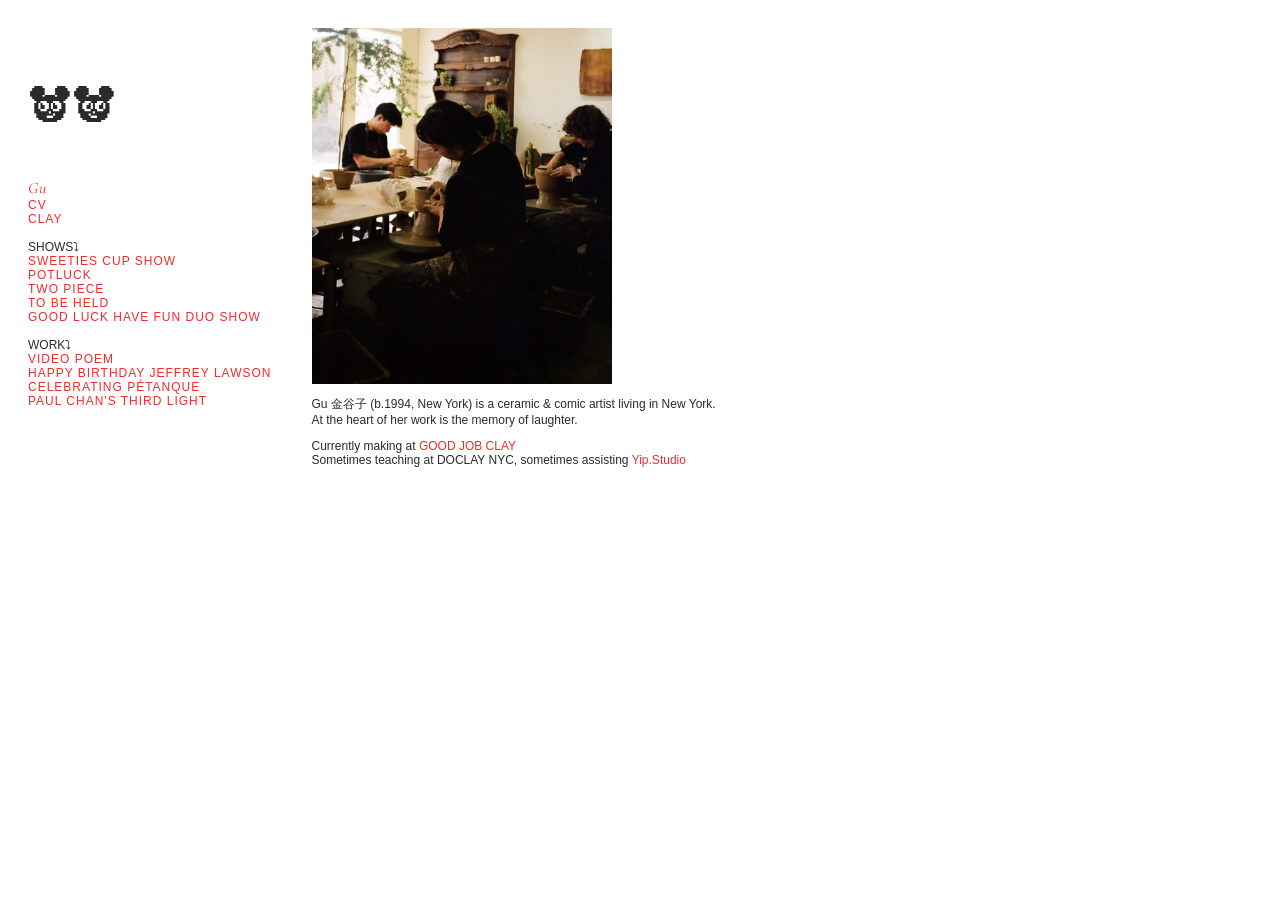
<file: index.html>
<head>
    <link rel="preconnect" href="https://fonts.googleapis.com">
    <link rel="preconnect" href="https://fonts.gstatic.com" crossorigin>
    <link rel="preconnect" href="https://fonts.googleapis.com">
    <link rel="preconnect" href="https://fonts.gstatic.com" crossorigin>
    <link href="https://fonts.googleapis.com/css2?family=Cormorant+Garamond:ital,wght@0,300;0,400;0,500;0,600;0,700;1,300;1,400;1,500;1,600;1,700&family=Yarndings+20&display=swap" rel="stylesheet">
    <link rel="stylesheet" href="style.css">

    <style>

    </style>
</head>
<body>
    <div class="wrapper">
        <div class="row">
            <div class="navbar">
                <p class="yarn">][</p>
                <a href="index.html" class="heading">Gu</a><br/>
                <a href="https://docs.google.com/document/d/e/2PACX-1vTFma34seVvJ0x1OTiegzFlfV1y03bPSXrbktQtihvHe04eonCS2KtD0eVqYWbIdilVlM3LnBG7mYTB/pub">CV</a><br/>
                <a href="clay.html">CLAY</a> <br/><br/>

                SHOWS⤵<br/>
                <a href="sweeties.html">SWEETIES CUP SHOW</a><br/>
                <a href="potluck.html">POTLUCK</a><br/>
                <a href="twopiece.html">TWO PIECE</a><br/>
                <a href="tobeheld.html">TO BE HELD</a><br/>
                <a href="glhf.html">GOOD LUCK HAVE FUN DUO SHOW</a><br/><br/>

                WORK⤵<br/>
                <a href="animation.html">VIDEO POEM</a><br/>
                <a href="lawson.html">HAPPY BIRTHDAY JEFFREY LAWSON</a><br/>
                <a href="petanque.html">CELEBRATING PÉTANQUE</a><br/>
                <a href="guggenheim.html">PAUL CHAN'S THIRD LIGHT</a><br/>
                <!--<a href="#" class="yarn">b</a><br/>-->

            </div>

            <div class="column">
                <img src="photos/me.png" width="300px">
                <p>
                Gu 金谷子 (b.1994, New York) is a ceramic & comic artist living in New York.</br>
                At the heart of her work is the memory of laughter.
                </p>

                <p>
                Currently making at <a href="instagram.com/goodjobclay">GOOD JOB CLAY</a></br>
                Sometimes teaching at DOCLAY NYC, sometimes assisting <a href="https://www.yipstudionyc.com/">Yip.Studio</a>
                </p>
            </div>
        </div>
    </div>
</body>
</file>
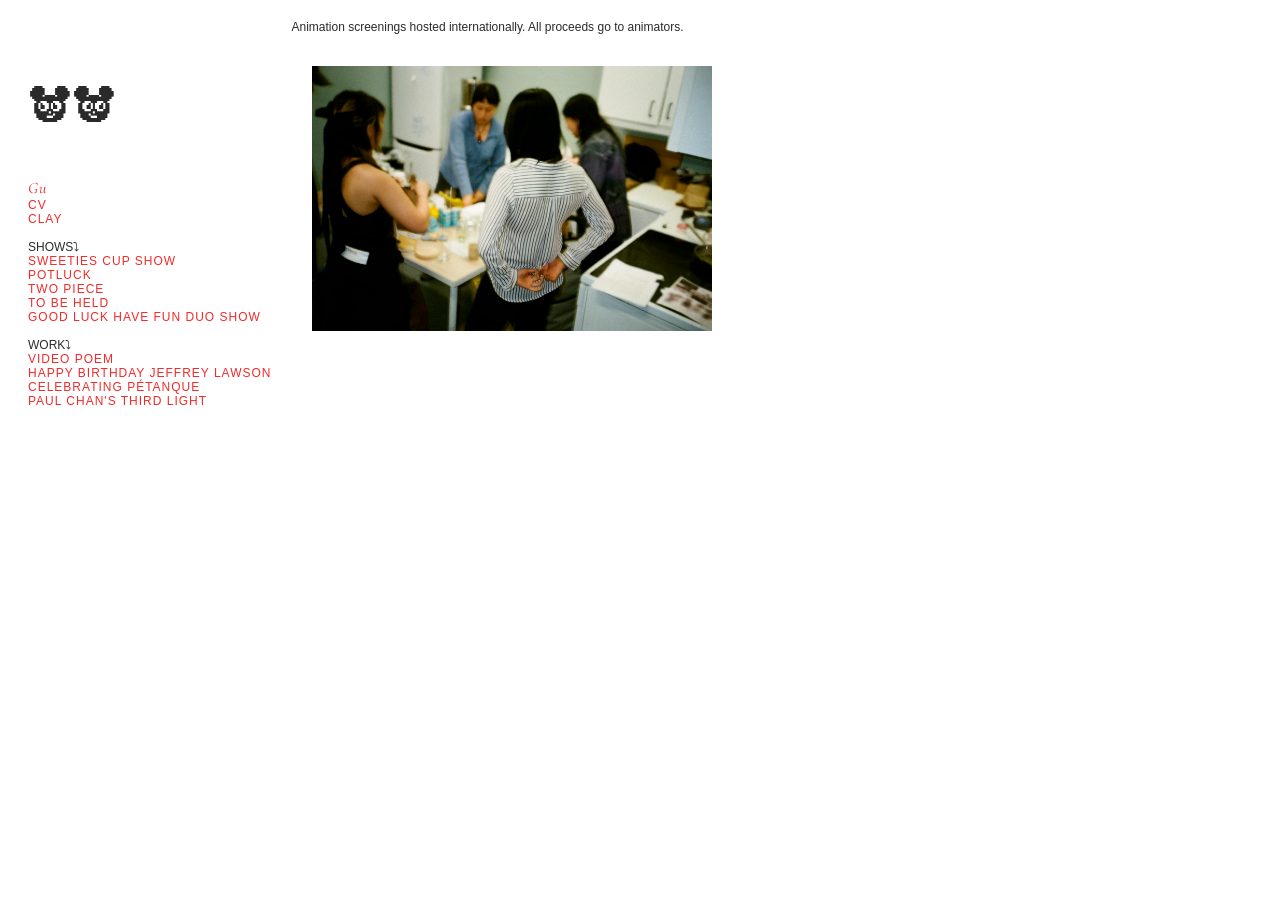
<file: animation.html>
<head>
    <link rel="preconnect" href="https://fonts.googleapis.com">
    <link rel="preconnect" href="https://fonts.gstatic.com" crossorigin>
    <link rel="preconnect" href="https://fonts.googleapis.com">
    <link rel="preconnect" href="https://fonts.gstatic.com" crossorigin>
    <link href="https://fonts.googleapis.com/css2?family=Cormorant+Garamond:ital,wght@0,300;0,400;0,500;0,600;0,700;1,300;1,400;1,500;1,600;1,700&family=Yarndings+20&display=swap" rel="stylesheet">
    <link rel="stylesheet" href="style.css">

    <style>

    </style>
</head>
<body>
    <div class="wrapper">
        <div class="row">
            <div class="navbar">
                <p class="yarn">][</p>
                <a href="index.html" class="heading">Gu</a><br/>
                <a href="https://docs.google.com/document/d/e/2PACX-1vTFma34seVvJ0x1OTiegzFlfV1y03bPSXrbktQtihvHe04eonCS2KtD0eVqYWbIdilVlM3LnBG7mYTB/pub">CV</a><br/>
                <a href="clay.html">CLAY</a> <br/><br/>

                SHOWS⤵<br/>
                <a href="sweeties.html">SWEETIES CUP SHOW</a><br/>
                <a href="potluck.html">POTLUCK</a><br/>
                <a href="twopiece.html">TWO PIECE</a><br/>
                <a href="tobeheld.html">TO BE HELD</a><br/>
                <a href="glhf.html">GOOD LUCK HAVE FUN DUO SHOW</a><br/><br/>

                WORK⤵<br/>
                <a href="animation.html">VIDEO POEM</a><br/>
                <a href="lawson.html">HAPPY BIRTHDAY JEFFREY LAWSON</a><br/>
                <a href="petanque.html">CELEBRATING PÉTANQUE</a><br/>
                <a href="guggenheim.html">PAUL CHAN'S THIRD LIGHT</a><br/>
                <!--<a href="#" class="yarn">b</a><br/>-->

            </div>

            <div class="clayColumn">
                <p>
                   Animation screenings hosted internationally. All proceeds go to animators.
                </p>
                <center>
                    <img src="photos/videopoem/1.png" width="500px">
                </center>
            </div>
        </div>
    </div>
</body>
</file>
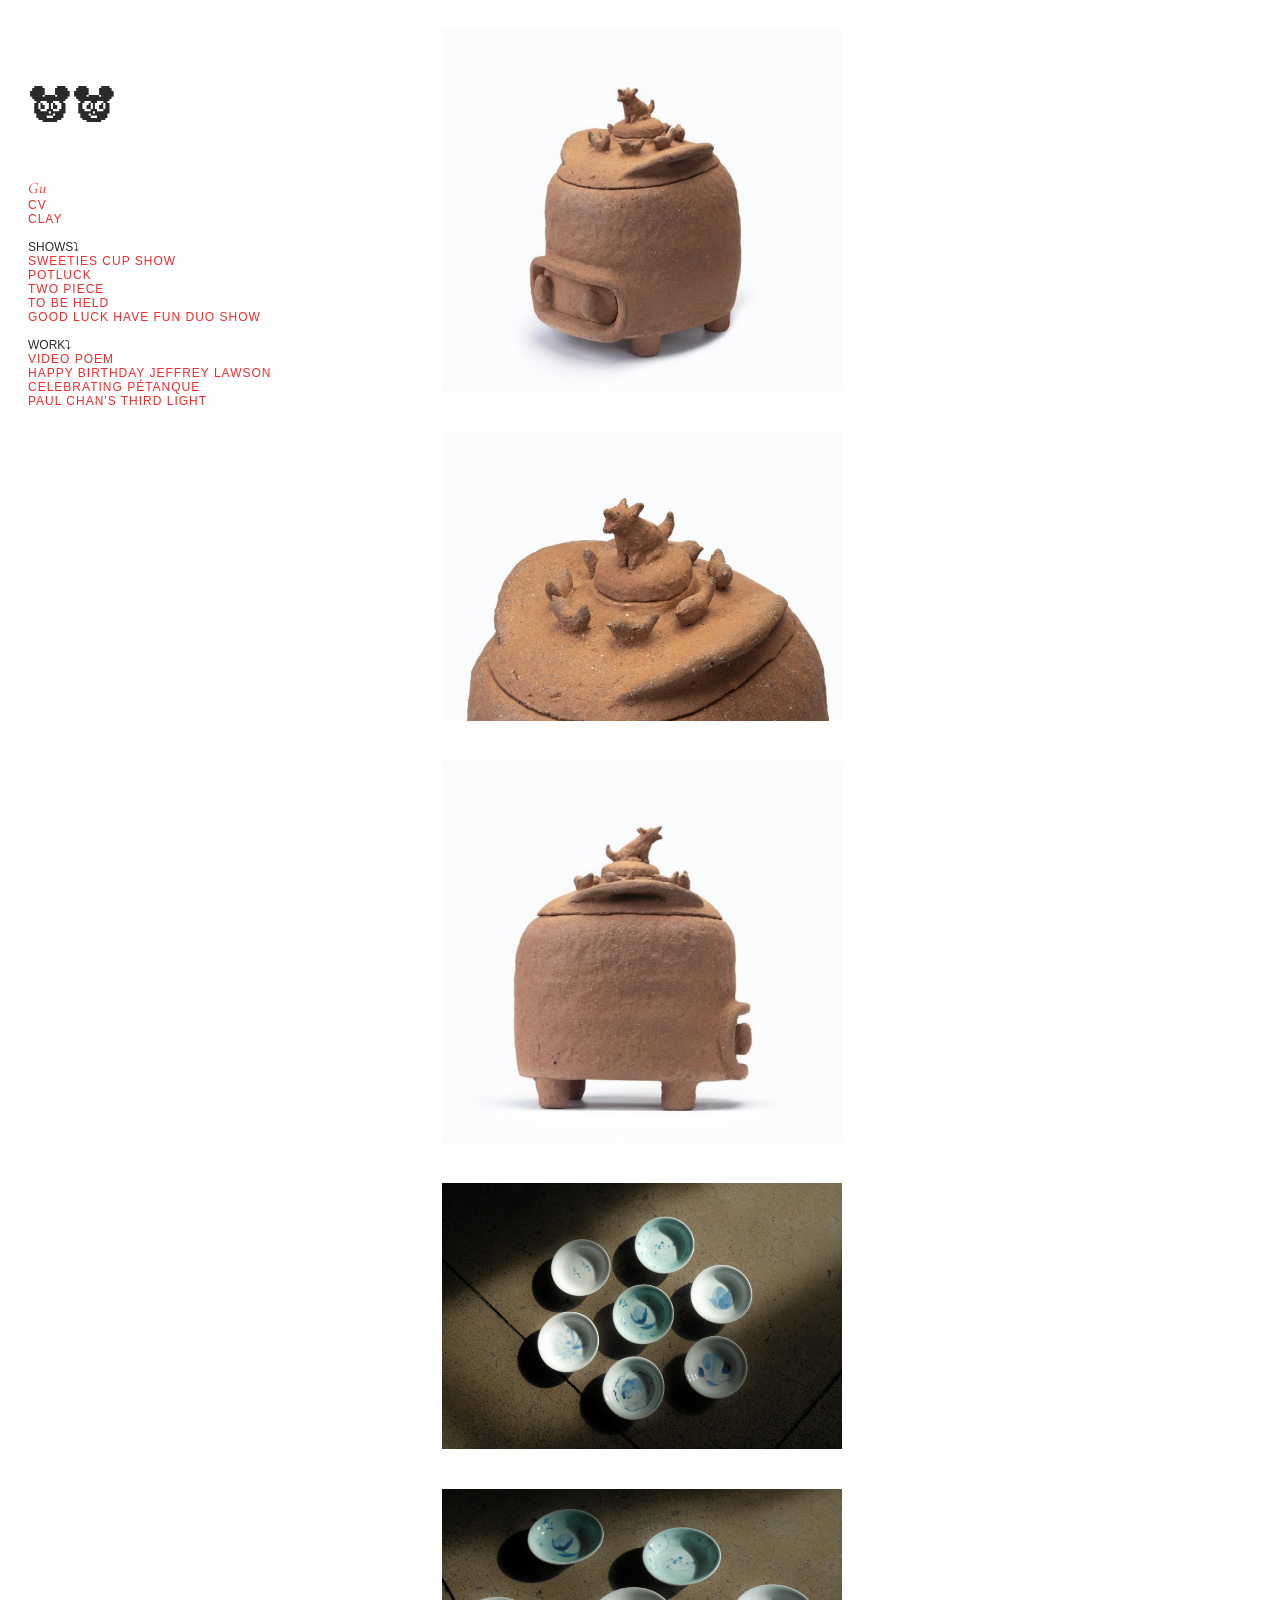
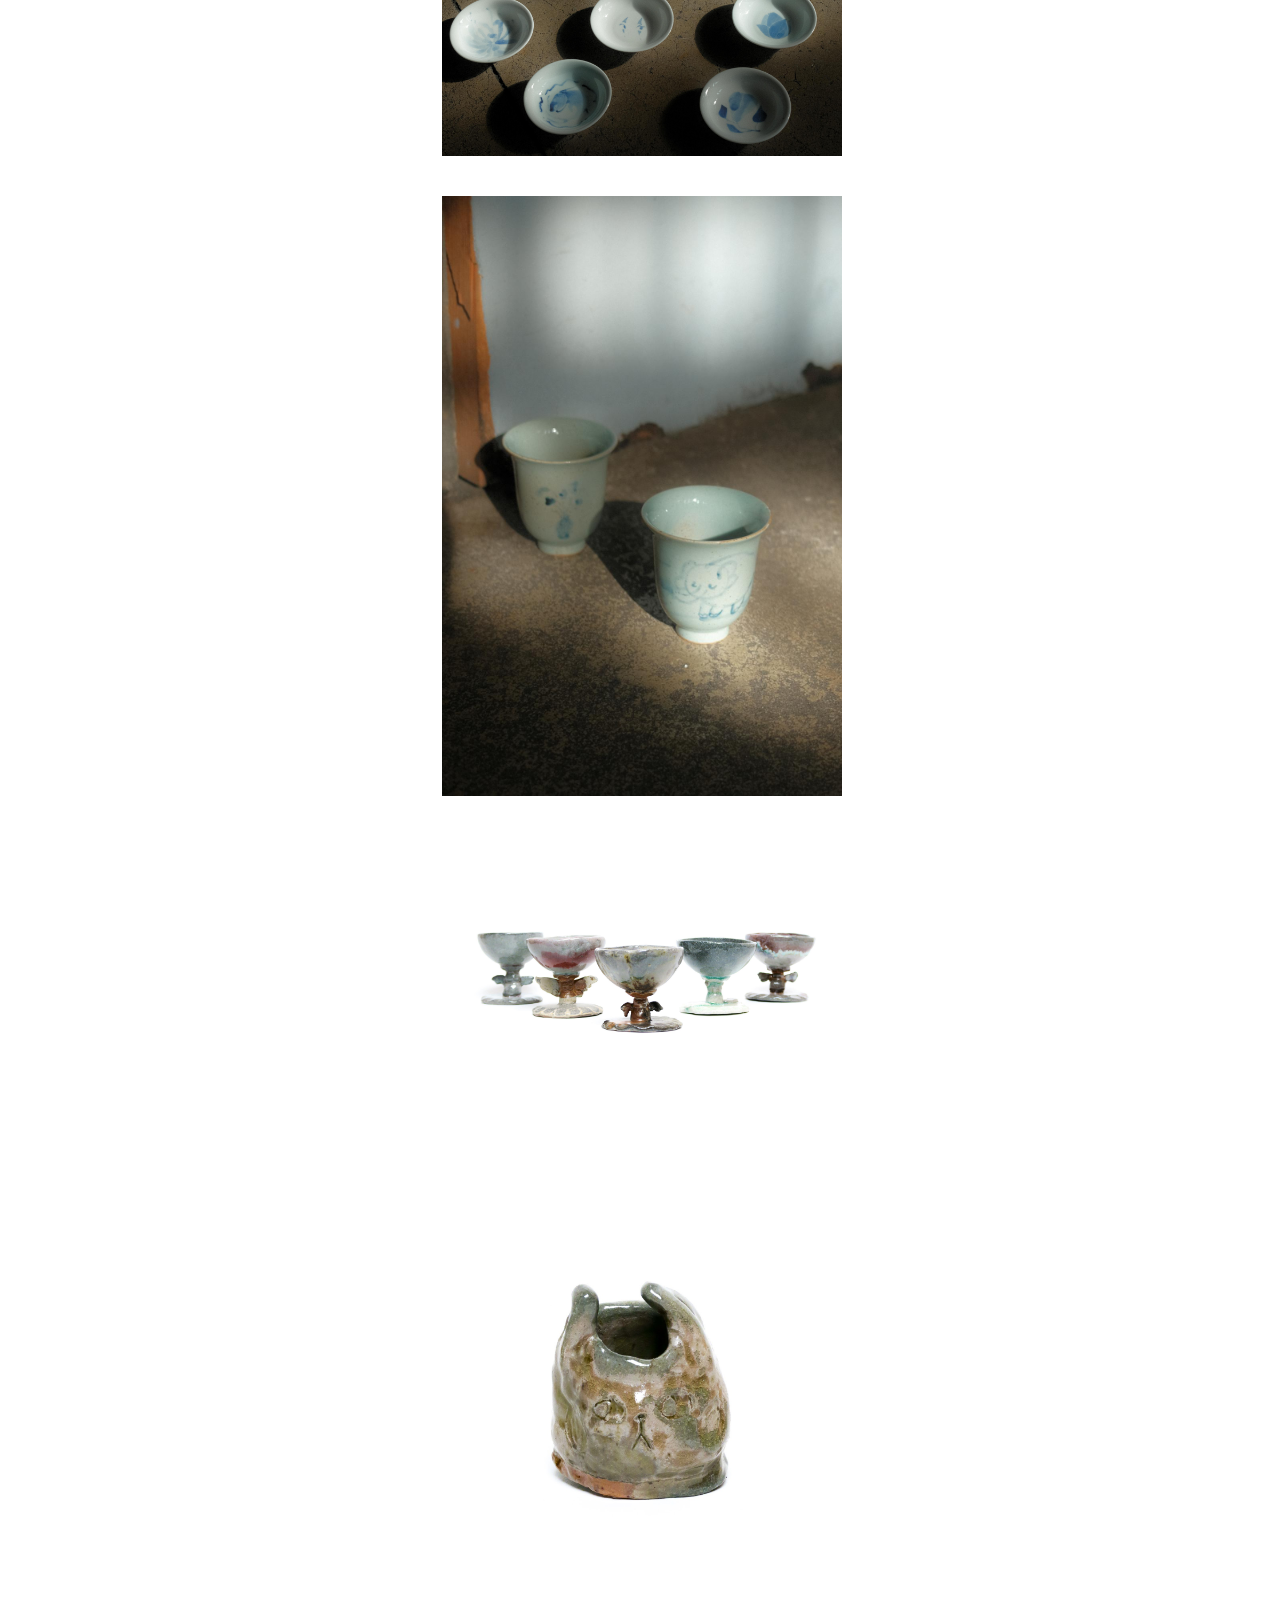
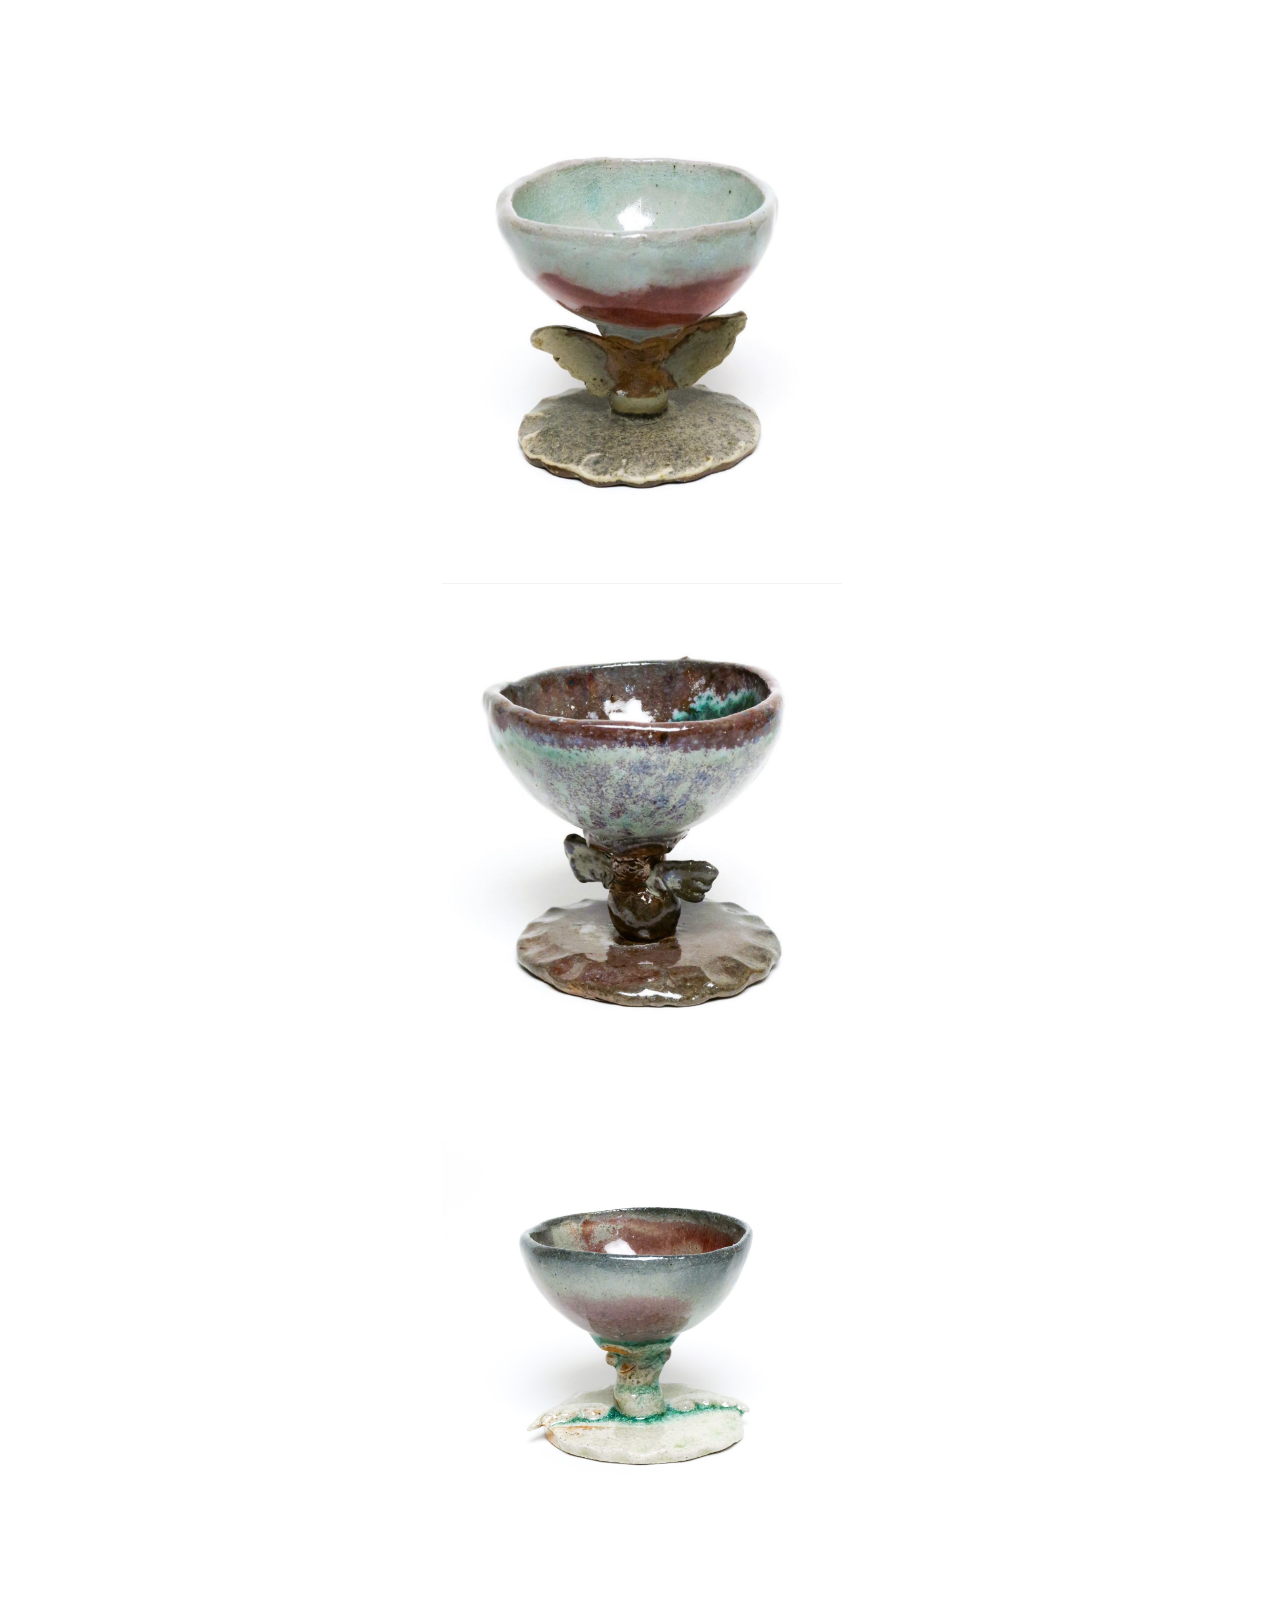
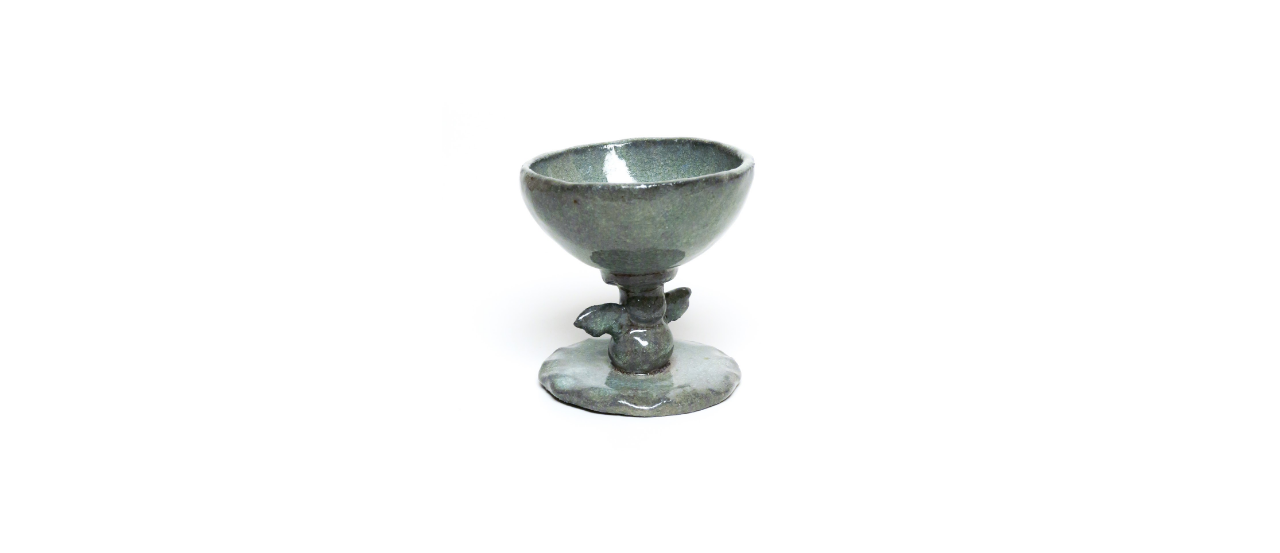
<file: clay.html>
<head>
    <link rel="preconnect" href="https://fonts.googleapis.com">
    <link rel="preconnect" href="https://fonts.gstatic.com" crossorigin>
    <link rel="preconnect" href="https://fonts.googleapis.com">
    <link rel="preconnect" href="https://fonts.gstatic.com" crossorigin>
    <link href="https://fonts.googleapis.com/css2?family=Cormorant+Garamond:ital,wght@0,300;0,400;0,500;0,600;0,700;1,300;1,400;1,500;1,600;1,700&family=Yarndings+20&display=swap" rel="stylesheet">
    <link rel="stylesheet" href="style.css">

    <style>

    </style>
</head>
<body>
    <div class="wrapper">
        <div class="row">
            <div class="navbar">
                <p class="yarn">][</p>
                <a href="index.html" class="heading">Gu</a><br/>
                <a href="https://docs.google.com/document/d/e/2PACX-1vTFma34seVvJ0x1OTiegzFlfV1y03bPSXrbktQtihvHe04eonCS2KtD0eVqYWbIdilVlM3LnBG7mYTB/pub">CV</a><br/>
                <a href="clay.html">CLAY</a> <br/><br/>

                SHOWS⤵<br/>
                <a href="sweeties.html">SWEETIES CUP SHOW</a><br/>
                <a href="potluck.html">POTLUCK</a><br/>
                <a href="twopiece.html">TWO PIECE</a><br/>
                <a href="tobeheld.html">TO BE HELD</a><br/>
                <a href="glhf.html">GOOD LUCK HAVE FUN DUO SHOW</a><br/><br/>

                WORK⤵<br/>
                <a href="animation.html">VIDEO POEM</a><br/>
                <a href="lawson.html">HAPPY BIRTHDAY JEFFREY LAWSON</a><br/>
                <a href="petanque.html">CELEBRATING PÉTANQUE</a><br/>
                <a href="guggenheim.html">PAUL CHAN'S THIRD LIGHT</a><br/>
                <!--<a href="#" class="yarn">b</a><br/>-->

            </div>

            <div class="clayColumn">
                <center>
                    <img src="photos/china/oven/1.png"><br/>
                    <img src="photos/china/oven/2.png"><br/>
                    <img src="photos/china/oven/3.png"><br/>
                    <img src="photos/china/qinghua/1.jpg"><br/>
                    <img src="photos/china/qinghua/2.jpg"><br/>
                    <img src="photos/china/qinghua/3.jpg"><br/>

                    <img src="photos/soda/cups.jpg" width="1000"><br/>
                    <img src="photos/soda/cup0.jpg">
                    <img src="photos/soda/cup1.jpg">
                    <img src="photos/soda/cup2.jpg">
                    <img src="photos/soda/cup3.jpg">
                    <img src="photos/soda/cup4.jpg">
                </center>


            </div>
        </div>
    </div>
</body>
</file>
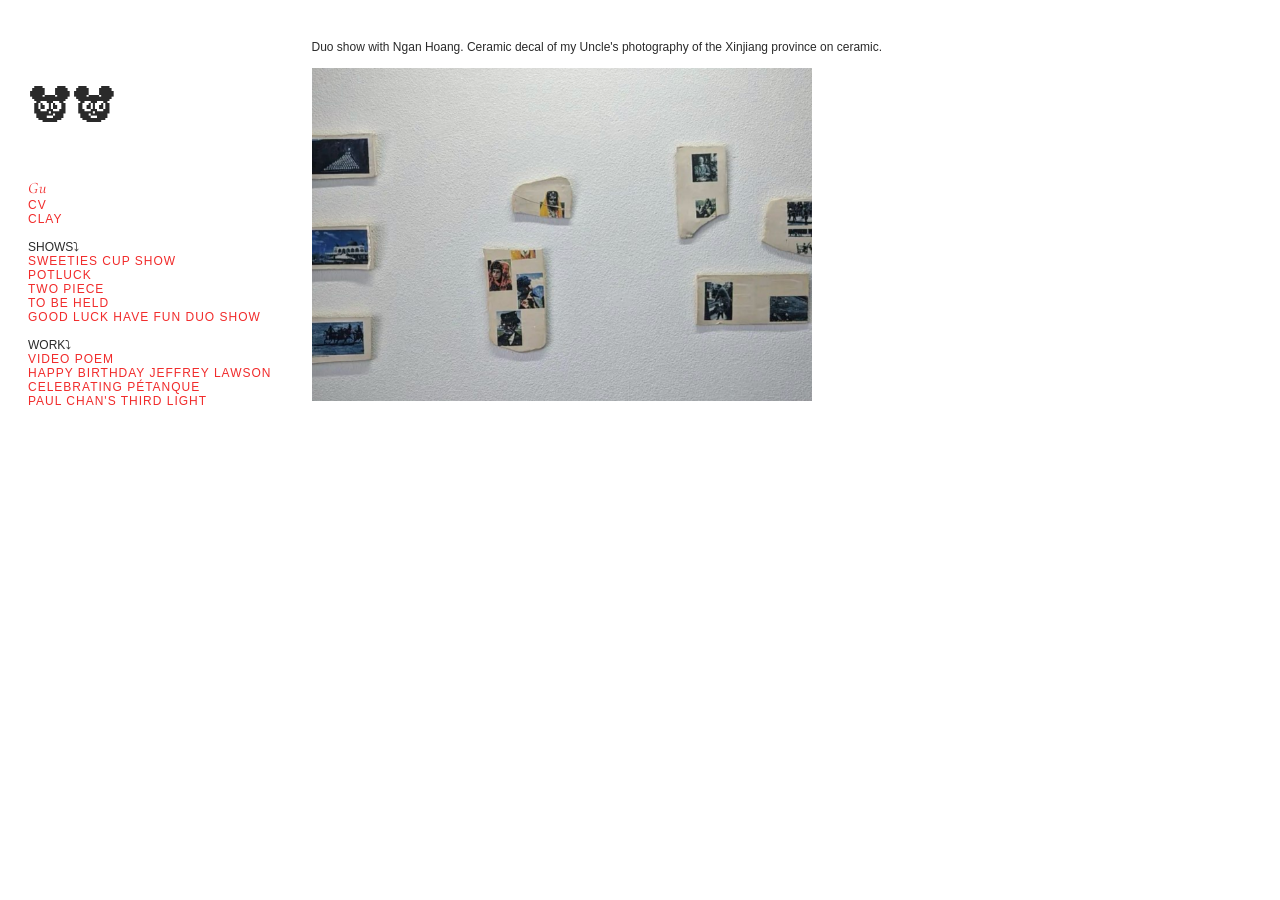
<file: glhf.html>
<head>
    <link rel="preconnect" href="https://fonts.googleapis.com">
    <link rel="preconnect" href="https://fonts.gstatic.com" crossorigin>
    <link rel="preconnect" href="https://fonts.googleapis.com">
    <link rel="preconnect" href="https://fonts.gstatic.com" crossorigin>
    <link href="https://fonts.googleapis.com/css2?family=Cormorant+Garamond:ital,wght@0,300;0,400;0,500;0,600;0,700;1,300;1,400;1,500;1,600;1,700&family=Yarndings+20&display=swap" rel="stylesheet">
    <link rel="stylesheet" href="style.css">

    <style>

    </style>
</head>
<body>
    <div class="wrapper">
        <div class="row">
            <div class="navbar">
                <p class="yarn">][</p>
                <a href="index.html" class="heading">Gu</a><br/>
                <a href="https://docs.google.com/document/d/e/2PACX-1vTFma34seVvJ0x1OTiegzFlfV1y03bPSXrbktQtihvHe04eonCS2KtD0eVqYWbIdilVlM3LnBG7mYTB/pub">CV</a><br/>
                <a href="clay.html">CLAY</a> <br/><br/>

                SHOWS⤵<br/>
                <a href="sweeties.html">SWEETIES CUP SHOW</a><br/>
                <a href="potluck.html">POTLUCK</a><br/>
                <a href="twopiece.html">TWO PIECE</a><br/>
                <a href="tobeheld.html">TO BE HELD</a><br/>
                <a href="glhf.html">GOOD LUCK HAVE FUN DUO SHOW</a><br/><br/>

                WORK⤵<br/>
                <a href="animation.html">VIDEO POEM</a><br/>
                <a href="lawson.html">HAPPY BIRTHDAY JEFFREY LAWSON</a><br/>
                <a href="petanque.html">CELEBRATING PÉTANQUE</a><br/>
                <a href="guggenheim.html">PAUL CHAN'S THIRD LIGHT</a><br/>
                <!--<a href="#" class="yarn">b</a><br/>-->

            </div>

            <div class="column">
                <p>
               Duo show with Ngan Hoang. Ceramic decal of my Uncle's photography of the Xinjiang province on ceramic. 
               <br/><br/>
               <img src="photos/show/glhf/1.png" width="500px">
                </p>
            </div>
        </div>
    </div>
</body>
</file>
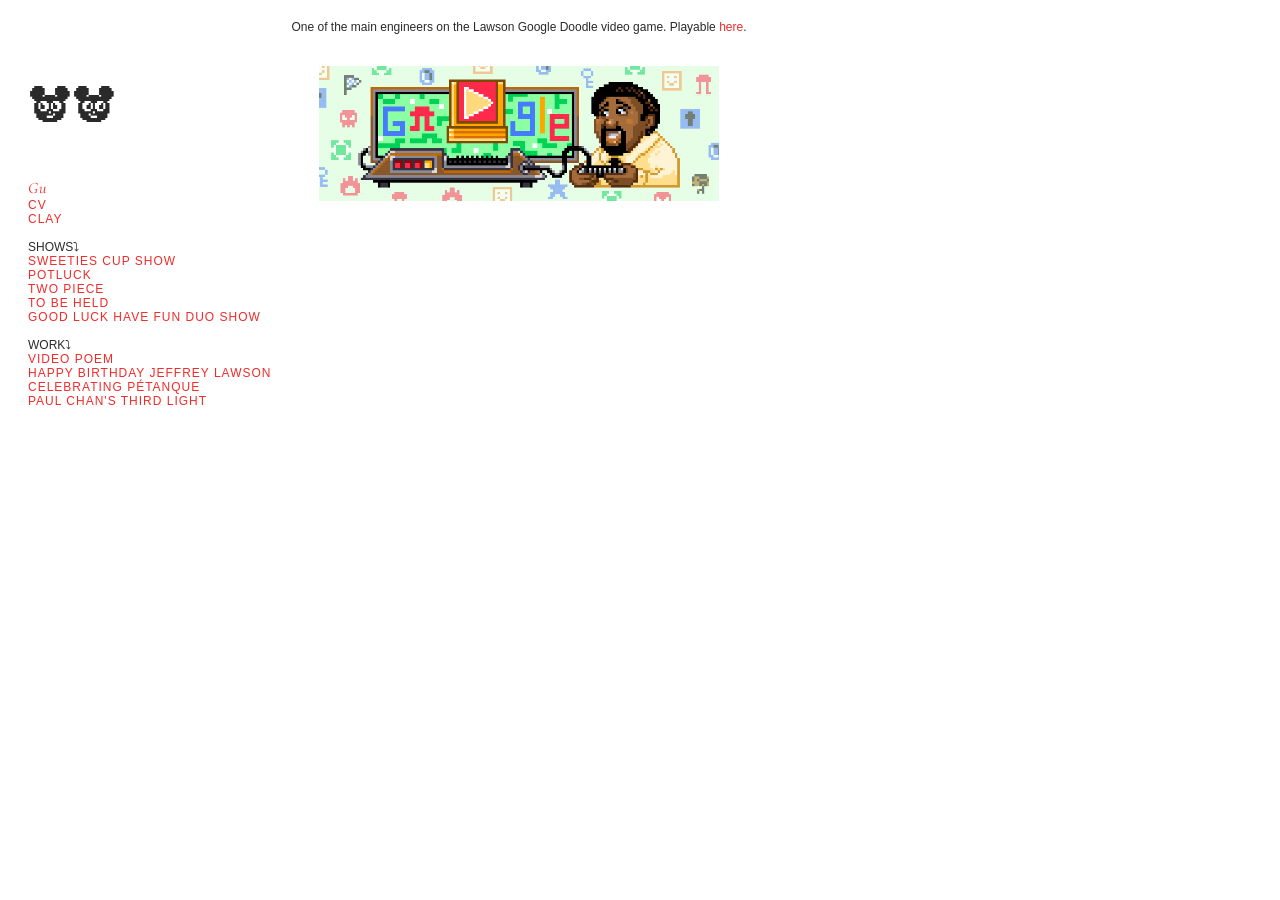
<file: lawson.html>
<head>
    <link rel="preconnect" href="https://fonts.googleapis.com">
    <link rel="preconnect" href="https://fonts.gstatic.com" crossorigin>
    <link rel="preconnect" href="https://fonts.googleapis.com">
    <link rel="preconnect" href="https://fonts.gstatic.com" crossorigin>
    <link href="https://fonts.googleapis.com/css2?family=Cormorant+Garamond:ital,wght@0,300;0,400;0,500;0,600;0,700;1,300;1,400;1,500;1,600;1,700&family=Yarndings+20&display=swap" rel="stylesheet">
    <link rel="stylesheet" href="style.css">

    <style>

    </style>
</head>
<body>
    <div class="wrapper">
        <div class="row">
            <div class="navbar">
                <p class="yarn">][</p>
                <a href="index.html" class="heading">Gu</a><br/>
                <a href="https://docs.google.com/document/d/e/2PACX-1vTFma34seVvJ0x1OTiegzFlfV1y03bPSXrbktQtihvHe04eonCS2KtD0eVqYWbIdilVlM3LnBG7mYTB/pub">CV</a><br/>
                <a href="clay.html">CLAY</a> <br/><br/>

                SHOWS⤵<br/>
                <a href="sweeties.html">SWEETIES CUP SHOW</a><br/>
                <a href="potluck.html">POTLUCK</a><br/>
                <a href="twopiece.html">TWO PIECE</a><br/>
                <a href="tobeheld.html">TO BE HELD</a><br/>
                <a href="glhf.html">GOOD LUCK HAVE FUN DUO SHOW</a><br/><br/>

                WORK⤵<br/>
                <a href="animation.html">VIDEO POEM</a><br/>
                <a href="lawson.html">HAPPY BIRTHDAY JEFFREY LAWSON</a><br/>
                <a href="petanque.html">CELEBRATING PÉTANQUE</a><br/>
                <a href="guggenheim.html">PAUL CHAN'S THIRD LIGHT</a><br/>
                <!--<a href="#" class="yarn">b</a><br/>-->

            </div>

            <div class="clayColumn">
                <p>
                    One of the main engineers on the Lawson Google Doodle video game.
                    Playable <a href="https://doodles.google/doodle/gerald-jerry-lawsons-82nd-birthday/">here</a>.
                </p>
                <center>
                    <img src="photos/work/lawson_cta.png">
                </center>
            </div>
        </div>
    </div>
</body>
</file>
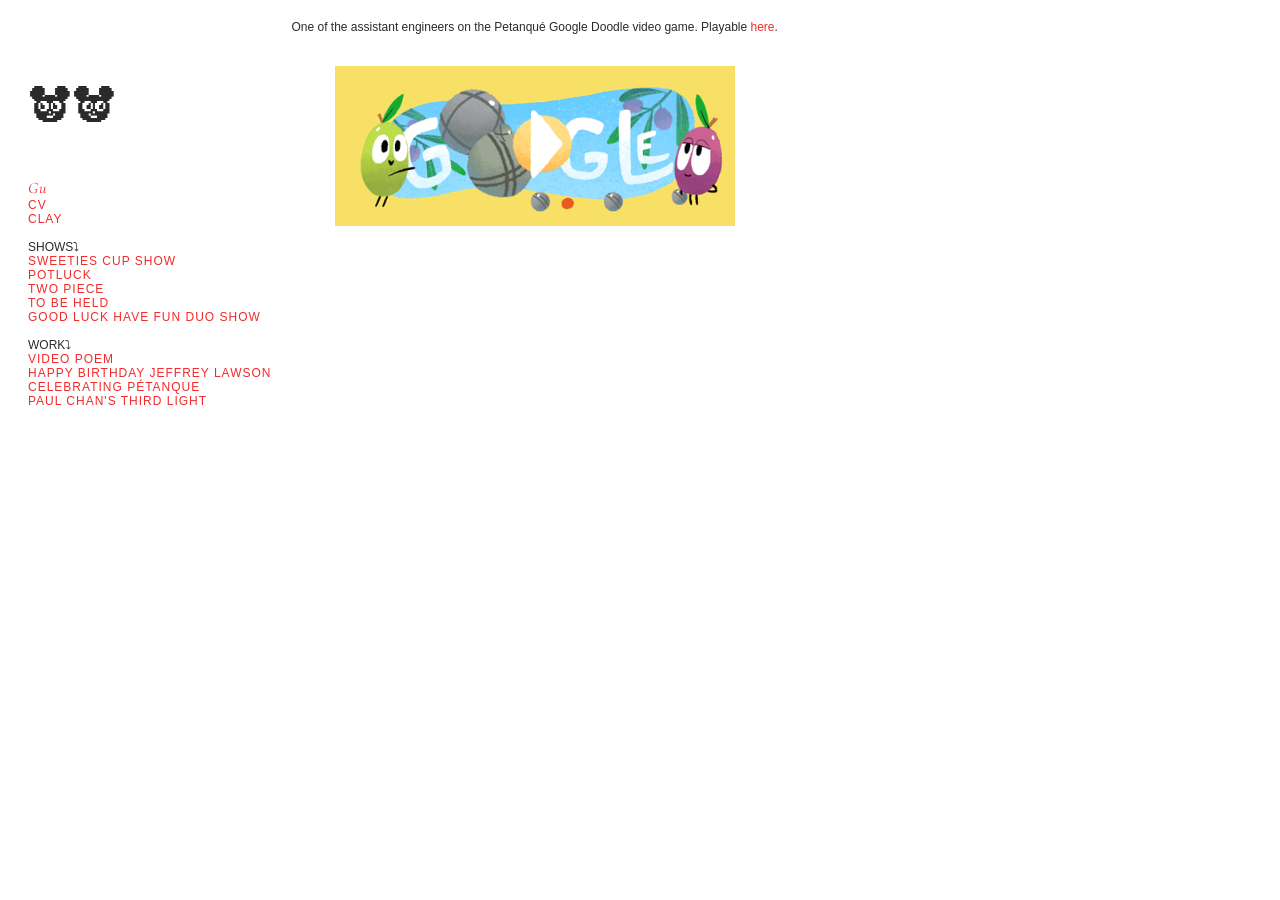
<file: petanque.html>
<head>
    <link rel="preconnect" href="https://fonts.googleapis.com">
    <link rel="preconnect" href="https://fonts.gstatic.com" crossorigin>
    <link rel="preconnect" href="https://fonts.googleapis.com">
    <link rel="preconnect" href="https://fonts.gstatic.com" crossorigin>
    <link href="https://fonts.googleapis.com/css2?family=Cormorant+Garamond:ital,wght@0,300;0,400;0,500;0,600;0,700;1,300;1,400;1,500;1,600;1,700&family=Yarndings+20&display=swap" rel="stylesheet">
    <link rel="stylesheet" href="style.css">

    <style>

    </style>
</head>
<body>
    <div class="wrapper">
        <div class="row">
            <div class="navbar">
                <p class="yarn">][</p>
                <a href="index.html" class="heading">Gu</a><br/>
                <a href="https://docs.google.com/document/d/e/2PACX-1vTFma34seVvJ0x1OTiegzFlfV1y03bPSXrbktQtihvHe04eonCS2KtD0eVqYWbIdilVlM3LnBG7mYTB/pub">CV</a><br/>
                <a href="clay.html">CLAY</a> <br/><br/>

                SHOWS⤵<br/>
                <a href="sweeties.html">SWEETIES CUP SHOW</a><br/>
                <a href="potluck.html">POTLUCK</a><br/>
                <a href="twopiece.html">TWO PIECE</a><br/>
                <a href="tobeheld.html">TO BE HELD</a><br/>
                <a href="glhf.html">GOOD LUCK HAVE FUN DUO SHOW</a><br/><br/>

                WORK⤵<br/>
                <a href="animation.html">VIDEO POEM</a><br/>
                <a href="lawson.html">HAPPY BIRTHDAY JEFFREY LAWSON</a><br/>
                <a href="petanque.html">CELEBRATING PÉTANQUE</a><br/>
                <a href="guggenheim.html">PAUL CHAN'S THIRD LIGHT</a><br/>
                <!--<a href="#" class="yarn">b</a><br/>-->

            </div>

            <div class="clayColumn">
                <p>
                    One of the assistant engineers on the Petanqué Google Doodle video game.
                    Playable <a href="https://www.google.com/search?q=petqne+google+doodle&rlz=1C5CHFA_enUS871US871&oq=petqne+google+doodle&gs_lcrp=EgZjaHJvbWUyBggAEEUYOTIJCAEQABgNGIAEMgkIAhAAGA0YgAQyCAgDEAAYDRgeMggIBBAAGA0YHjIKCAUQABgFGA0YHjIKCAYQABgIGA0YHjIKCAcQABgIGA0YHjIKCAgQABgIGA0YHjIKCAkQABgIGA0YHtIBCDI1NDZqMGo3qAIAsAIA&sourceid=chrome&ie=UTF-8">here</a>.
                </p>
                <center>
                    <img src="photos/work/petanque_cta.gif">
                </center>
            </div>
        </div>
    </div>
</body>
</file>
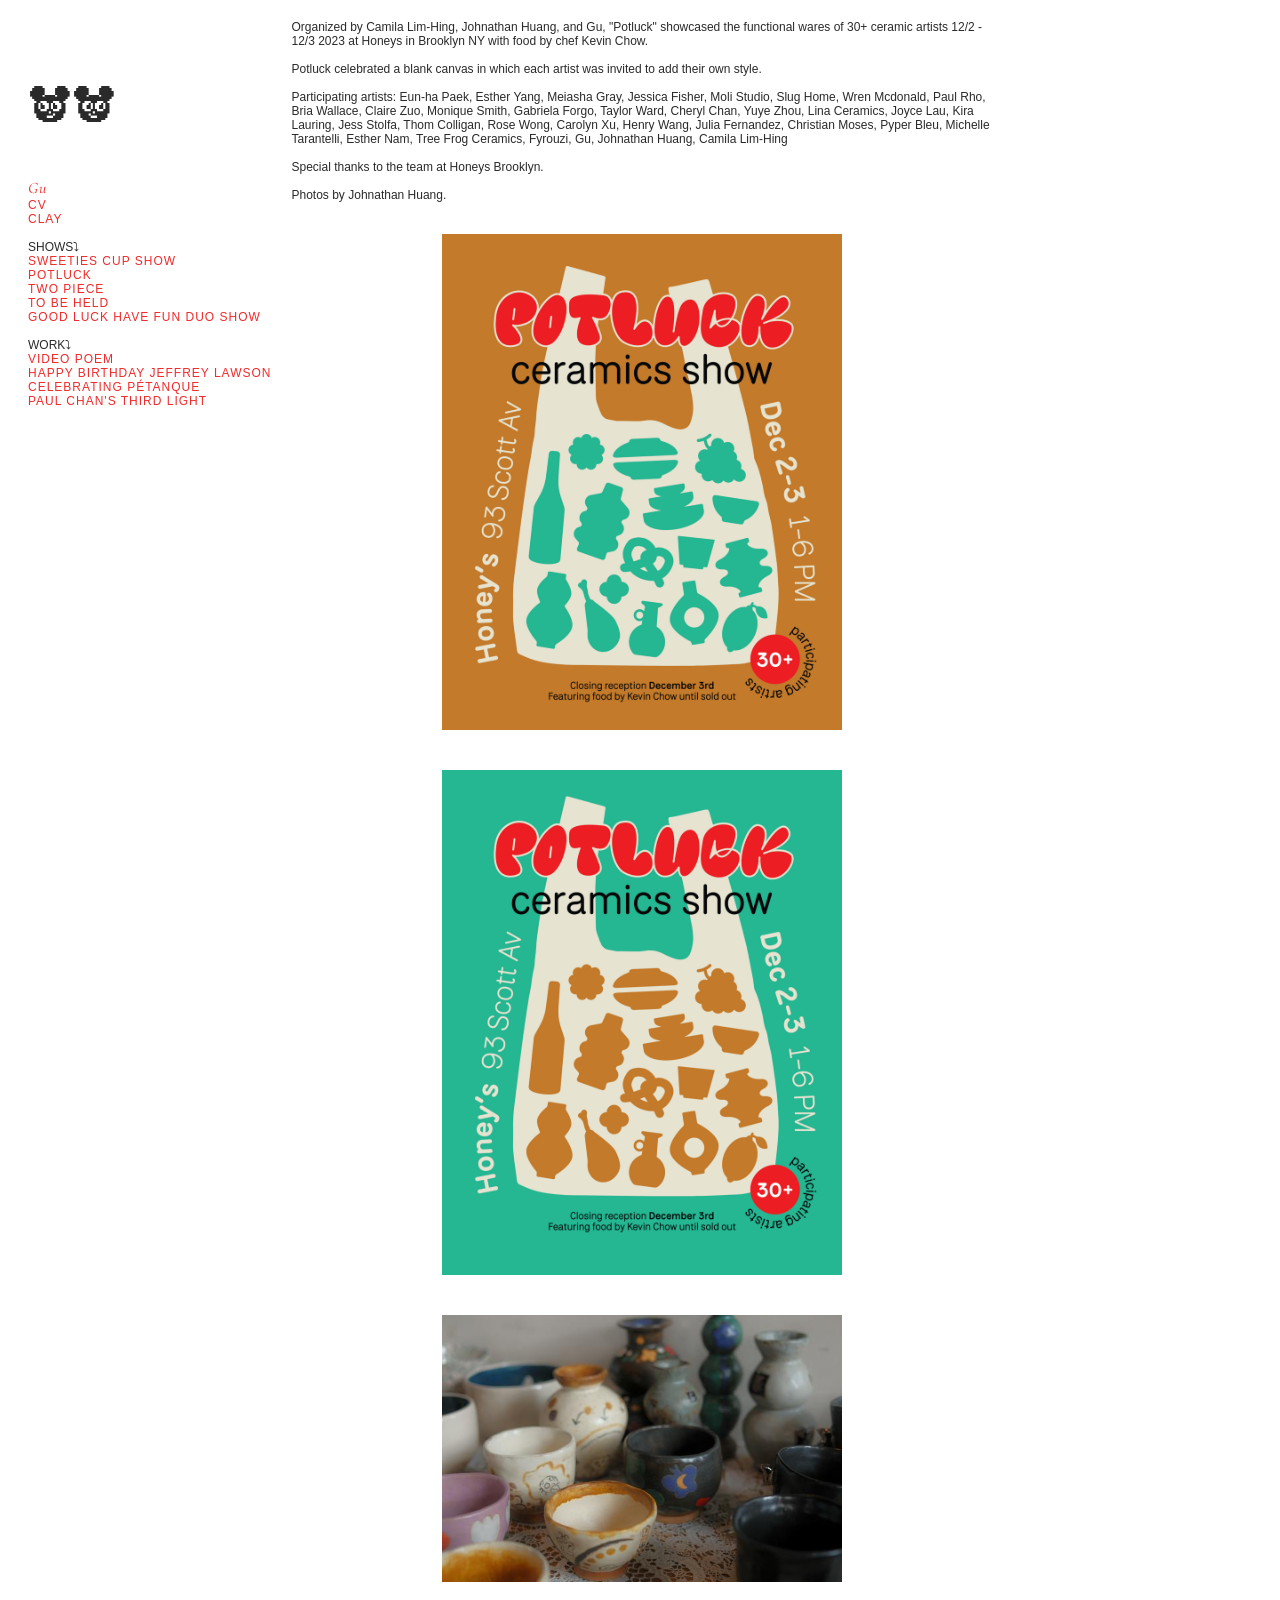
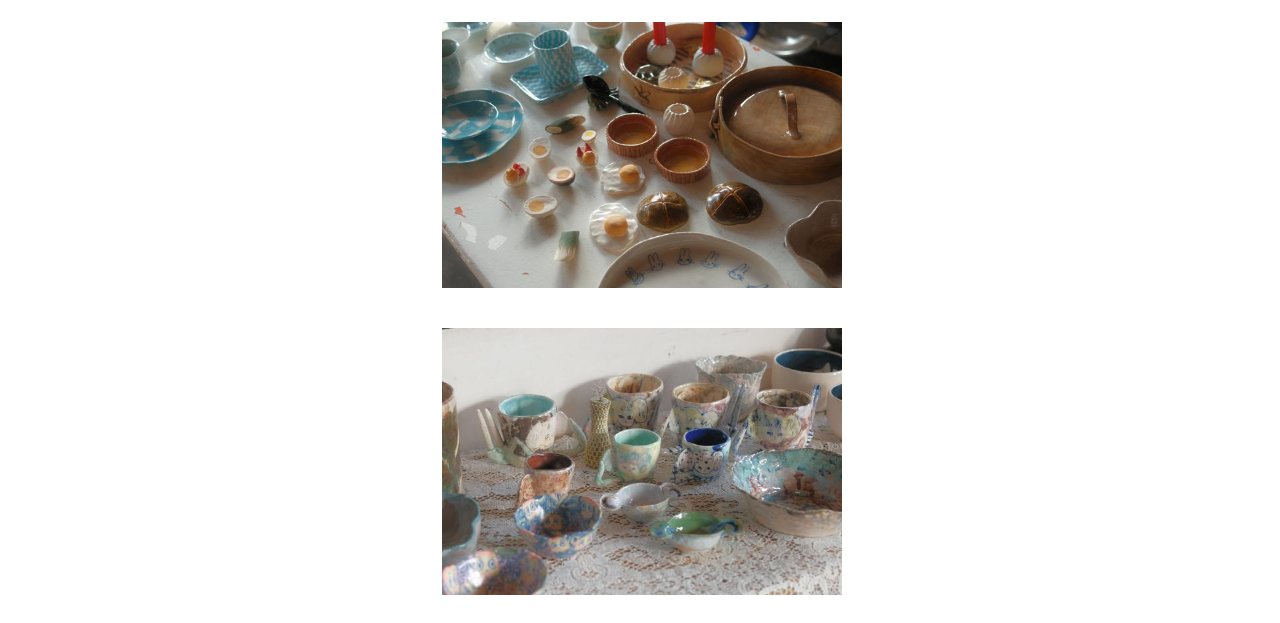
<file: potluck.html>
<head>
    <link rel="preconnect" href="https://fonts.googleapis.com">
    <link rel="preconnect" href="https://fonts.gstatic.com" crossorigin>
    <link rel="preconnect" href="https://fonts.googleapis.com">
    <link rel="preconnect" href="https://fonts.gstatic.com" crossorigin>
    <link href="https://fonts.googleapis.com/css2?family=Cormorant+Garamond:ital,wght@0,300;0,400;0,500;0,600;0,700;1,300;1,400;1,500;1,600;1,700&family=Yarndings+20&display=swap" rel="stylesheet">
    <link rel="stylesheet" href="style.css">

    <style>

    </style>
</head>
<body>
    <div class="wrapper">
        <div class="row">
            <div class="navbar">
                <p class="yarn">][</p>
                <a href="index.html" class="heading">Gu</a><br/>
                <a href="https://docs.google.com/document/d/e/2PACX-1vTFma34seVvJ0x1OTiegzFlfV1y03bPSXrbktQtihvHe04eonCS2KtD0eVqYWbIdilVlM3LnBG7mYTB/pub">CV</a><br/>
                <a href="clay.html">CLAY</a> <br/><br/>

                SHOWS⤵<br/>
                <a href="sweeties.html">SWEETIES CUP SHOW</a><br/>
                <a href="potluck.html">POTLUCK</a><br/>
                <a href="twopiece.html">TWO PIECE</a><br/>
                <a href="tobeheld.html">TO BE HELD</a><br/>
                <a href="glhf.html">GOOD LUCK HAVE FUN DUO SHOW</a><br/><br/>

                WORK⤵<br/>
                <a href="animation.html">VIDEO POEM</a><br/>
                <a href="lawson.html">HAPPY BIRTHDAY JEFFREY LAWSON</a><br/>
                <a href="petanque.html">CELEBRATING PÉTANQUE</a><br/>
                <a href="guggenheim.html">PAUL CHAN'S THIRD LIGHT</a><br/>
                <!--<a href="#" class="yarn">b</a><br/>-->

            </div>

            <div class="clayColumn">
                <p>
                    Organized by Camila Lim-Hing, Johnathan Huang, and Gu, "Potluck" showcased the functional wares of 30+ ceramic artists 12/2 - 12/3 2023 at Honeys in Brooklyn NY with food by chef Kevin Chow.
                    <br/><br/>

                    Potluck celebrated a blank canvas in which each artist was invited to add their own style. 
                    <br/><br/>

                    Participating artists: Eun-ha Paek, Esther Yang, Meiasha Gray, Jessica Fisher, Moli Studio, Slug Home, Wren Mcdonald, Paul Rho, Bria Wallace, Claire Zuo, Monique Smith, Gabriela Forgo, Taylor Ward, Cheryl Chan, Yuye Zhou, Lina Ceramics, Joyce Lau, Kira Lauring, Jess Stolfa, Thom Colligan, Rose Wong, Carolyn Xu, Henry Wang, Julia Fernandez, Christian Moses, Pyper Bleu, Michelle Tarantelli, Esther Nam, Tree Frog Ceramics, Fyrouzi, Gu, Johnathan Huang, Camila Lim-Hing
                    <br/><br/>

                    Special thanks to the team at Honeys Brooklyn.
                    <br/><br/>

                    Photos by Johnathan Huang.
                </p>
                <center>
                    <img src="photos/show/potluck/poster.png" width="500px">
                    <img src="photos/show/potluck/poster1.png" width="500px">
                    <img src="photos/show/potluck/1.jpg" width="900px">
                    <img src="photos/show/potluck/2.jpg" width="900px">
                    <img src="photos/show/potluck/3.jpg" width="900px">
                </center>
            </div>
        </div>
    </div>
</body>
</file>
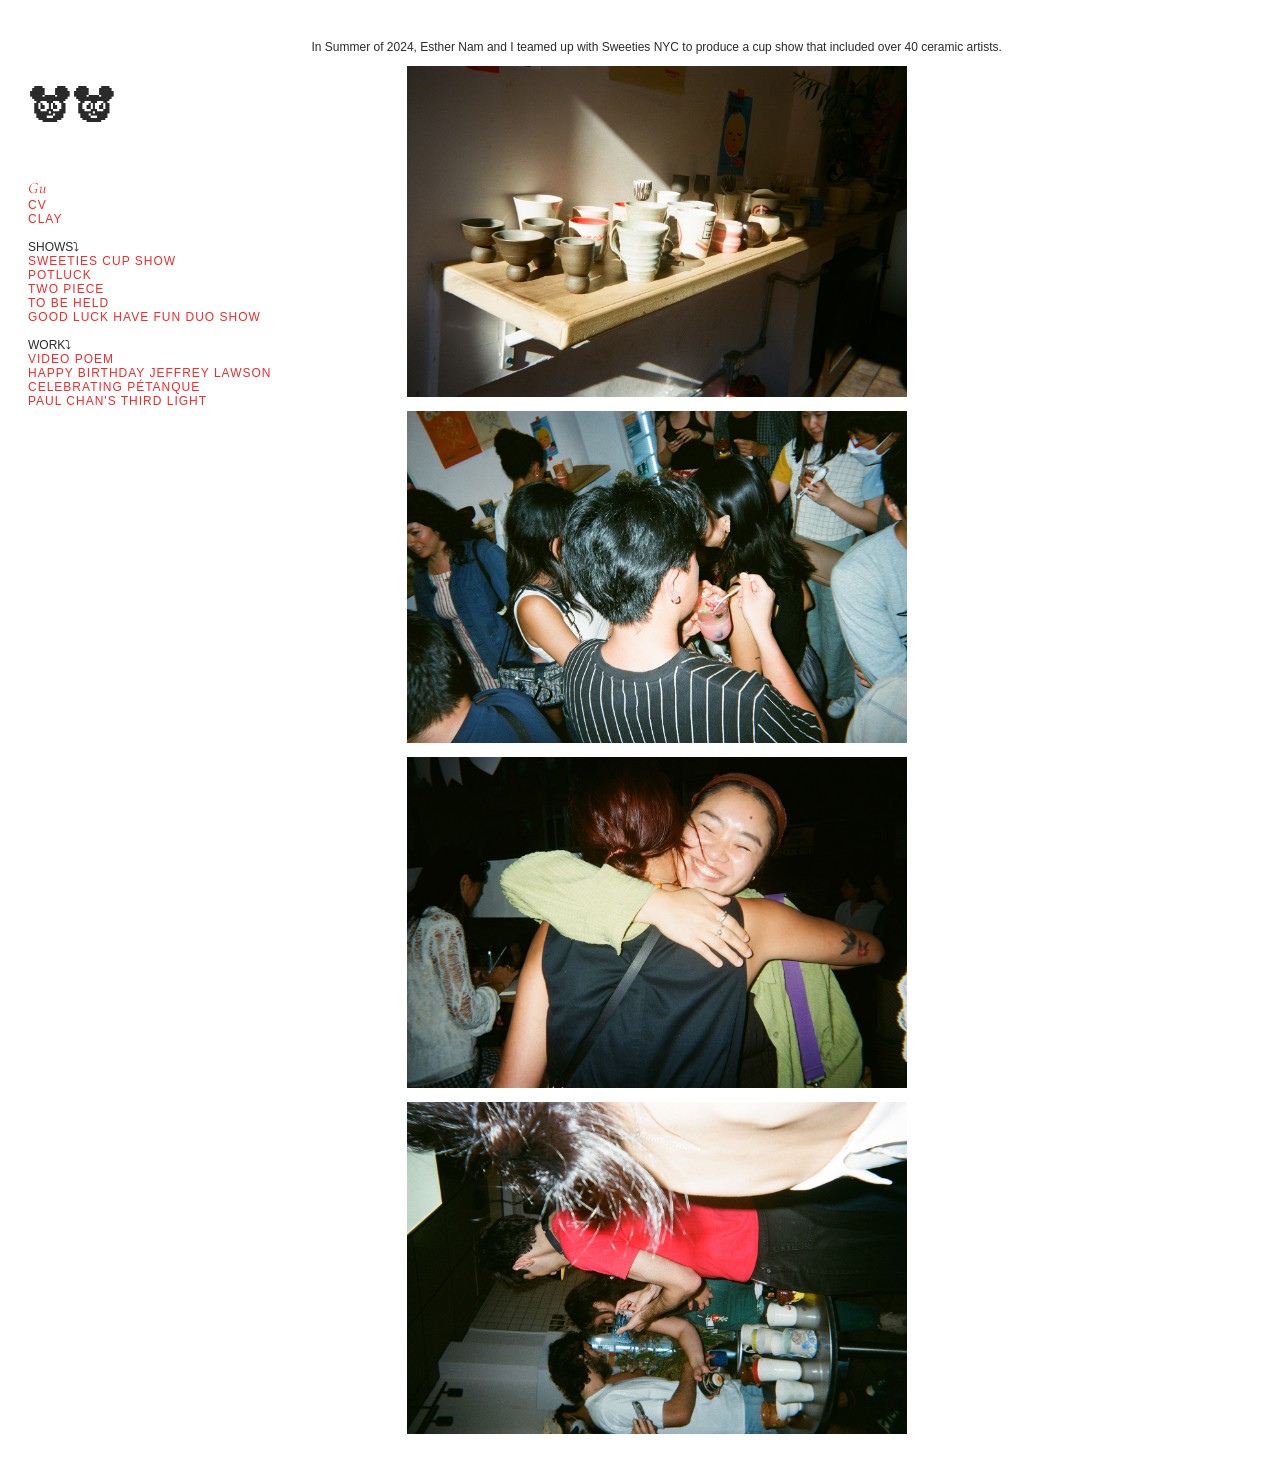
<file: sweeties.html>
<head>
    <link rel="preconnect" href="https://fonts.googleapis.com">
    <link rel="preconnect" href="https://fonts.gstatic.com" crossorigin>
    <link rel="preconnect" href="https://fonts.googleapis.com">
    <link rel="preconnect" href="https://fonts.gstatic.com" crossorigin>
    <link href="https://fonts.googleapis.com/css2?family=Cormorant+Garamond:ital,wght@0,300;0,400;0,500;0,600;0,700;1,300;1,400;1,500;1,600;1,700&family=Yarndings+20&display=swap" rel="stylesheet">
    <link rel="stylesheet" href="style.css">

    <style>

    </style>
</head>
<body>
    <div class="wrapper">
        <div class="row">
            <div class="navbar">
                <p class="yarn">][</p>
                <a href="index.html" class="heading">Gu</a><br/>
                <a href="https://docs.google.com/document/d/e/2PACX-1vTFma34seVvJ0x1OTiegzFlfV1y03bPSXrbktQtihvHe04eonCS2KtD0eVqYWbIdilVlM3LnBG7mYTB/pub">CV</a><br/>
                <a href="clay.html">CLAY</a> <br/><br/>

                SHOWS⤵<br/>
                <a href="sweeties.html">SWEETIES CUP SHOW</a><br/>
                <a href="potluck.html">POTLUCK</a><br/>
                <a href="twopiece.html">TWO PIECE</a><br/>
                <a href="tobeheld.html">TO BE HELD</a><br/>
                <a href="glhf.html">GOOD LUCK HAVE FUN DUO SHOW</a><br/><br/>

                WORK⤵<br/>
                <a href="animation.html">VIDEO POEM</a><br/>
                <a href="lawson.html">HAPPY BIRTHDAY JEFFREY LAWSON</a><br/>
                <a href="petanque.html">CELEBRATING PÉTANQUE</a><br/>
                <a href="guggenheim.html">PAUL CHAN'S THIRD LIGHT</a><br/>
                <!--<a href="#" class="yarn">b</a><br/>-->

            </div>

            <div class="column">
                <p>
                In Summer of 2024, Esther Nam and I teamed up with Sweeties NYC to produce a cup show that included over 40 ceramic artists.
                <center>
                    <img src="photos/show/sweeties/1.jpg" width="500px"><br/><br/>
                    <img src="photos/show/sweeties/2.jpg" width="500px"><br/><br/>
                    <img src="photos/show/sweeties/3.jpg" width="500px"><br/><br/>
                    <img src="photos/show/sweeties/4.jpg" width="500px"><br/>
                </center>

            </p>
            </div>
        </div>
    </div>
</body>
</file>
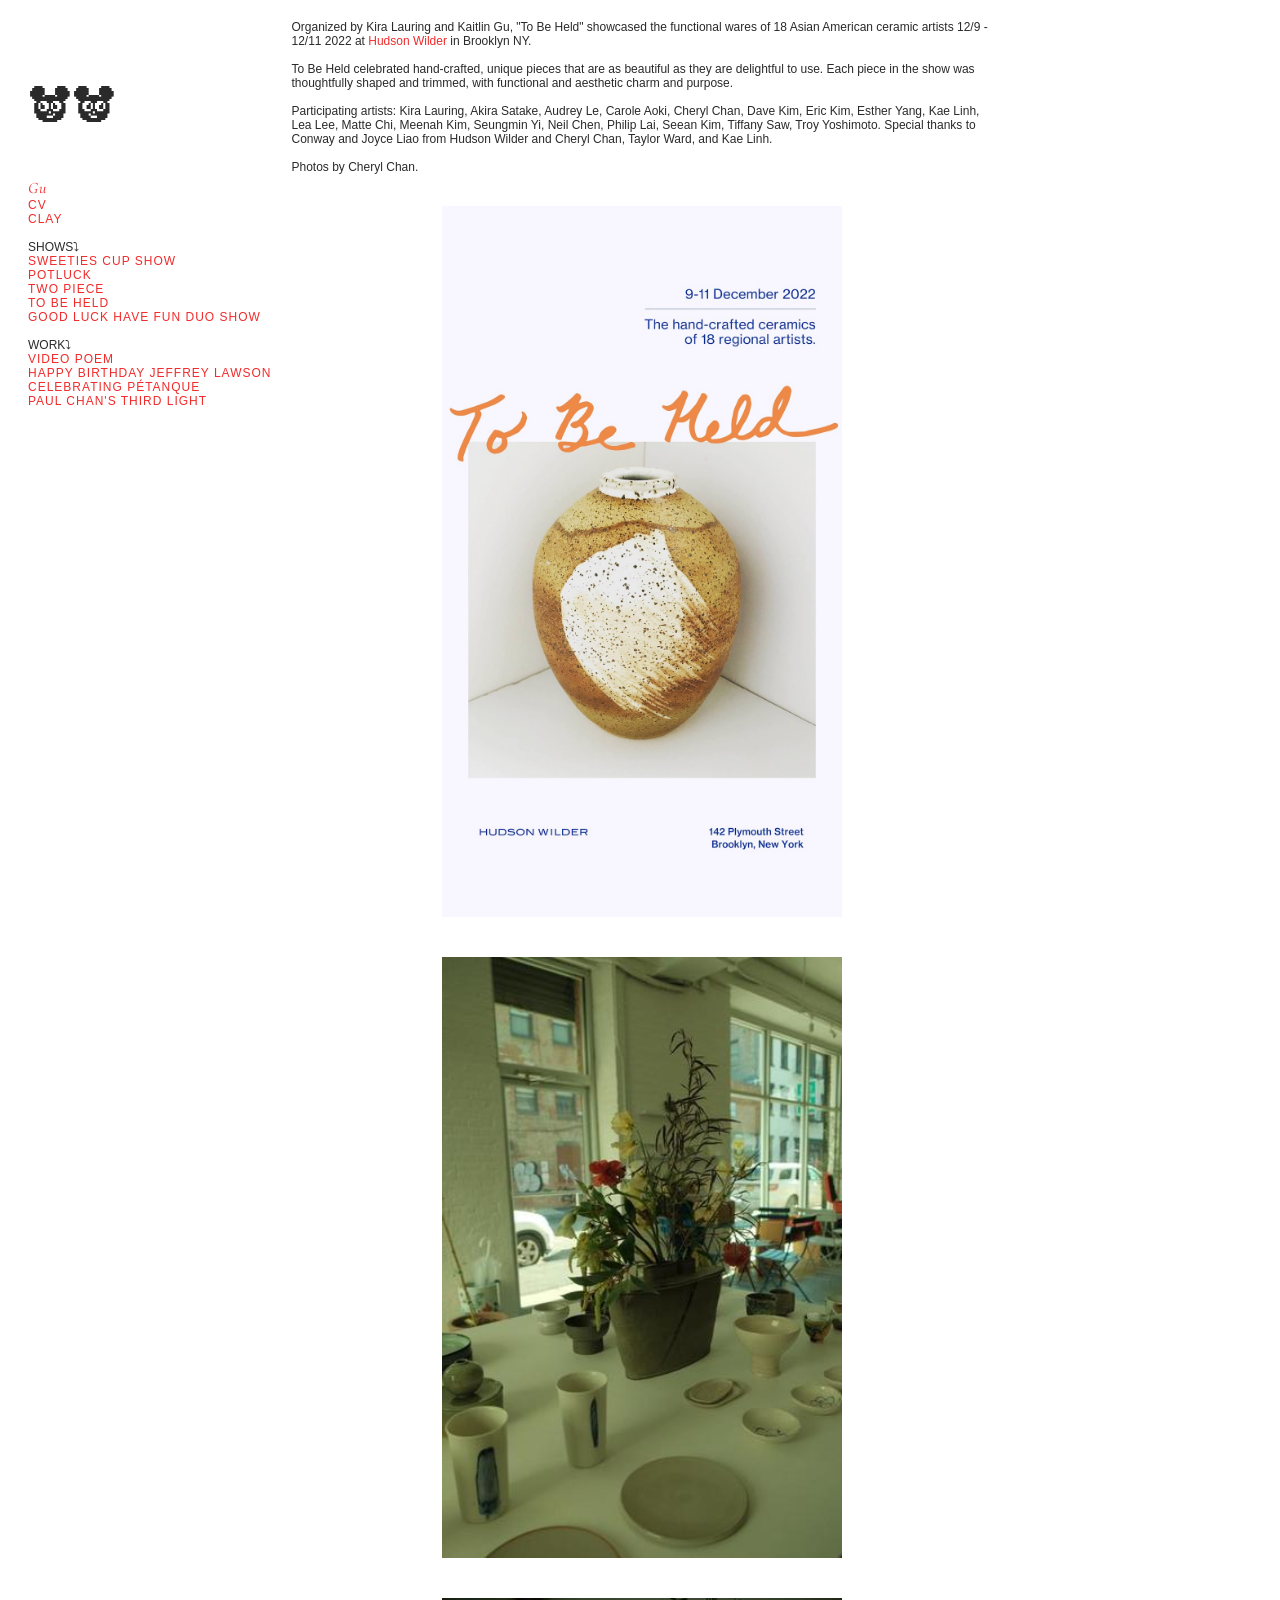
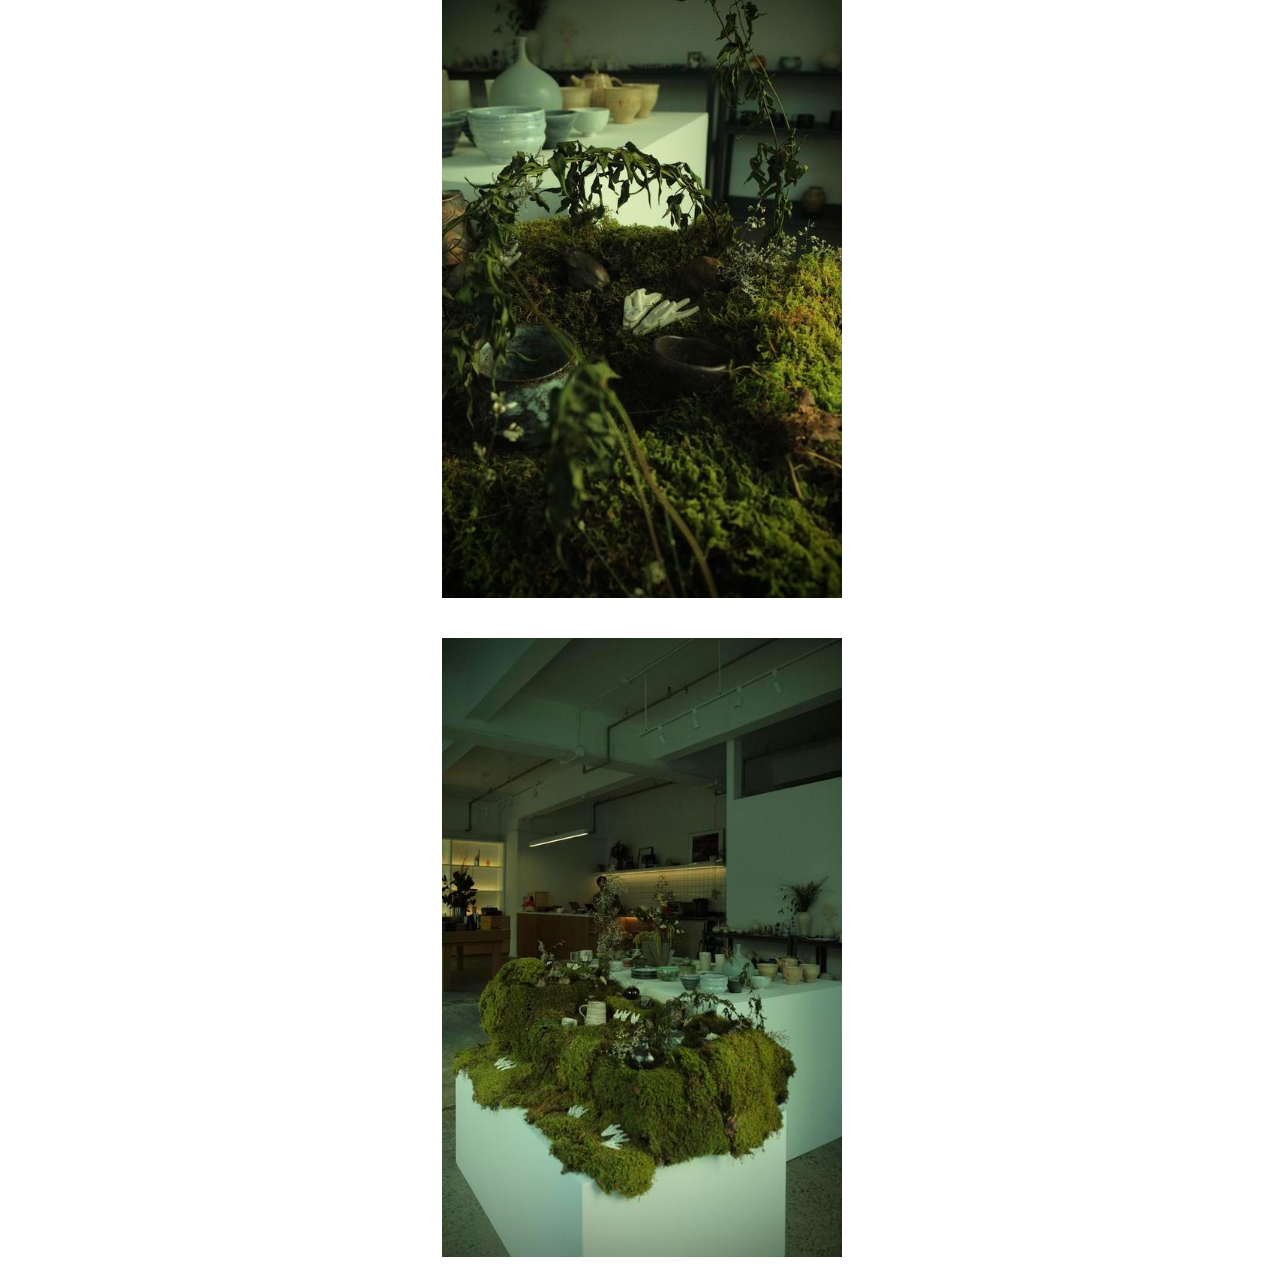
<file: tobeheld.html>
<head>
    <link rel="preconnect" href="https://fonts.googleapis.com">
    <link rel="preconnect" href="https://fonts.gstatic.com" crossorigin>
    <link rel="preconnect" href="https://fonts.googleapis.com">
    <link rel="preconnect" href="https://fonts.gstatic.com" crossorigin>
    <link href="https://fonts.googleapis.com/css2?family=Cormorant+Garamond:ital,wght@0,300;0,400;0,500;0,600;0,700;1,300;1,400;1,500;1,600;1,700&family=Yarndings+20&display=swap" rel="stylesheet">
    <link rel="stylesheet" href="style.css">

    <style>

    </style>
</head>
<body>
    <div class="wrapper">
        <div class="row">
            <div class="navbar">
                <p class="yarn">][</p>
                <a href="index.html" class="heading">Gu</a><br/>
                <a href="https://docs.google.com/document/d/e/2PACX-1vTFma34seVvJ0x1OTiegzFlfV1y03bPSXrbktQtihvHe04eonCS2KtD0eVqYWbIdilVlM3LnBG7mYTB/pub">CV</a><br/>
                <a href="clay.html">CLAY</a> <br/><br/>

                SHOWS⤵<br/>
                <a href="sweeties.html">SWEETIES CUP SHOW</a><br/>
                <a href="potluck.html">POTLUCK</a><br/>
                <a href="twopiece.html">TWO PIECE</a><br/>
                <a href="tobeheld.html">TO BE HELD</a><br/>
                <a href="glhf.html">GOOD LUCK HAVE FUN DUO SHOW</a><br/><br/>

                WORK⤵<br/>
                <a href="animation.html">VIDEO POEM</a><br/>
                <a href="lawson.html">HAPPY BIRTHDAY JEFFREY LAWSON</a><br/>
                <a href="petanque.html">CELEBRATING PÉTANQUE</a><br/>
                <a href="guggenheim.html">PAUL CHAN'S THIRD LIGHT</a><br/>
                <!--<a href="#" class="yarn">b</a><br/>-->

            </div>

            <div class="clayColumn">
                <p>
                    Organized by Kira Lauring and Kaitlin Gu, "To Be Held" showcased the functional wares of 18 Asian American ceramic artists 12/9 - 12/11 2022 at <a href="https://hudsonwilder.com">Hudson Wilder</a> in Brooklyn NY. 
                    <br/><br/>
                    To Be Held celebrated hand-crafted, unique pieces that are as beautiful as they are delightful to use. 
                    
                    Each piece in the show was thoughtfully shaped and trimmed, with functional and aesthetic charm and purpose. 
                    
                    <br/><br/>
                    Participating artists: Kira Lauring, Akira Satake, Audrey Le, Carole Aoki, Cheryl Chan, Dave Kim, Eric Kim, Esther Yang, Kae Linh, Lea Lee, Matte Chi, Meenah Kim, Seungmin Yi, Neil Chen, Philip Lai, Seean Kim, Tiffany Saw, Troy Yoshimoto. 
                    
                    Special thanks to Conway and Joyce Liao from Hudson Wilder and Cheryl Chan, Taylor Ward, and Kae Linh. 
                    <br/><br/>
                    Photos by Cheryl Chan.
                </p>
                <center>
                    <img src="photos/show/hw/poster.jpg" width="500px">
                    <img src="photos/show/hw/1.jpg" width="500px">
                    <img src="photos/show/hw/2.jpg" width="500px">
                    <img src="photos/show/hw/3.jpg" width="500px">
                </center>
            </div>
        </div>
    </div>
</body>
</file>
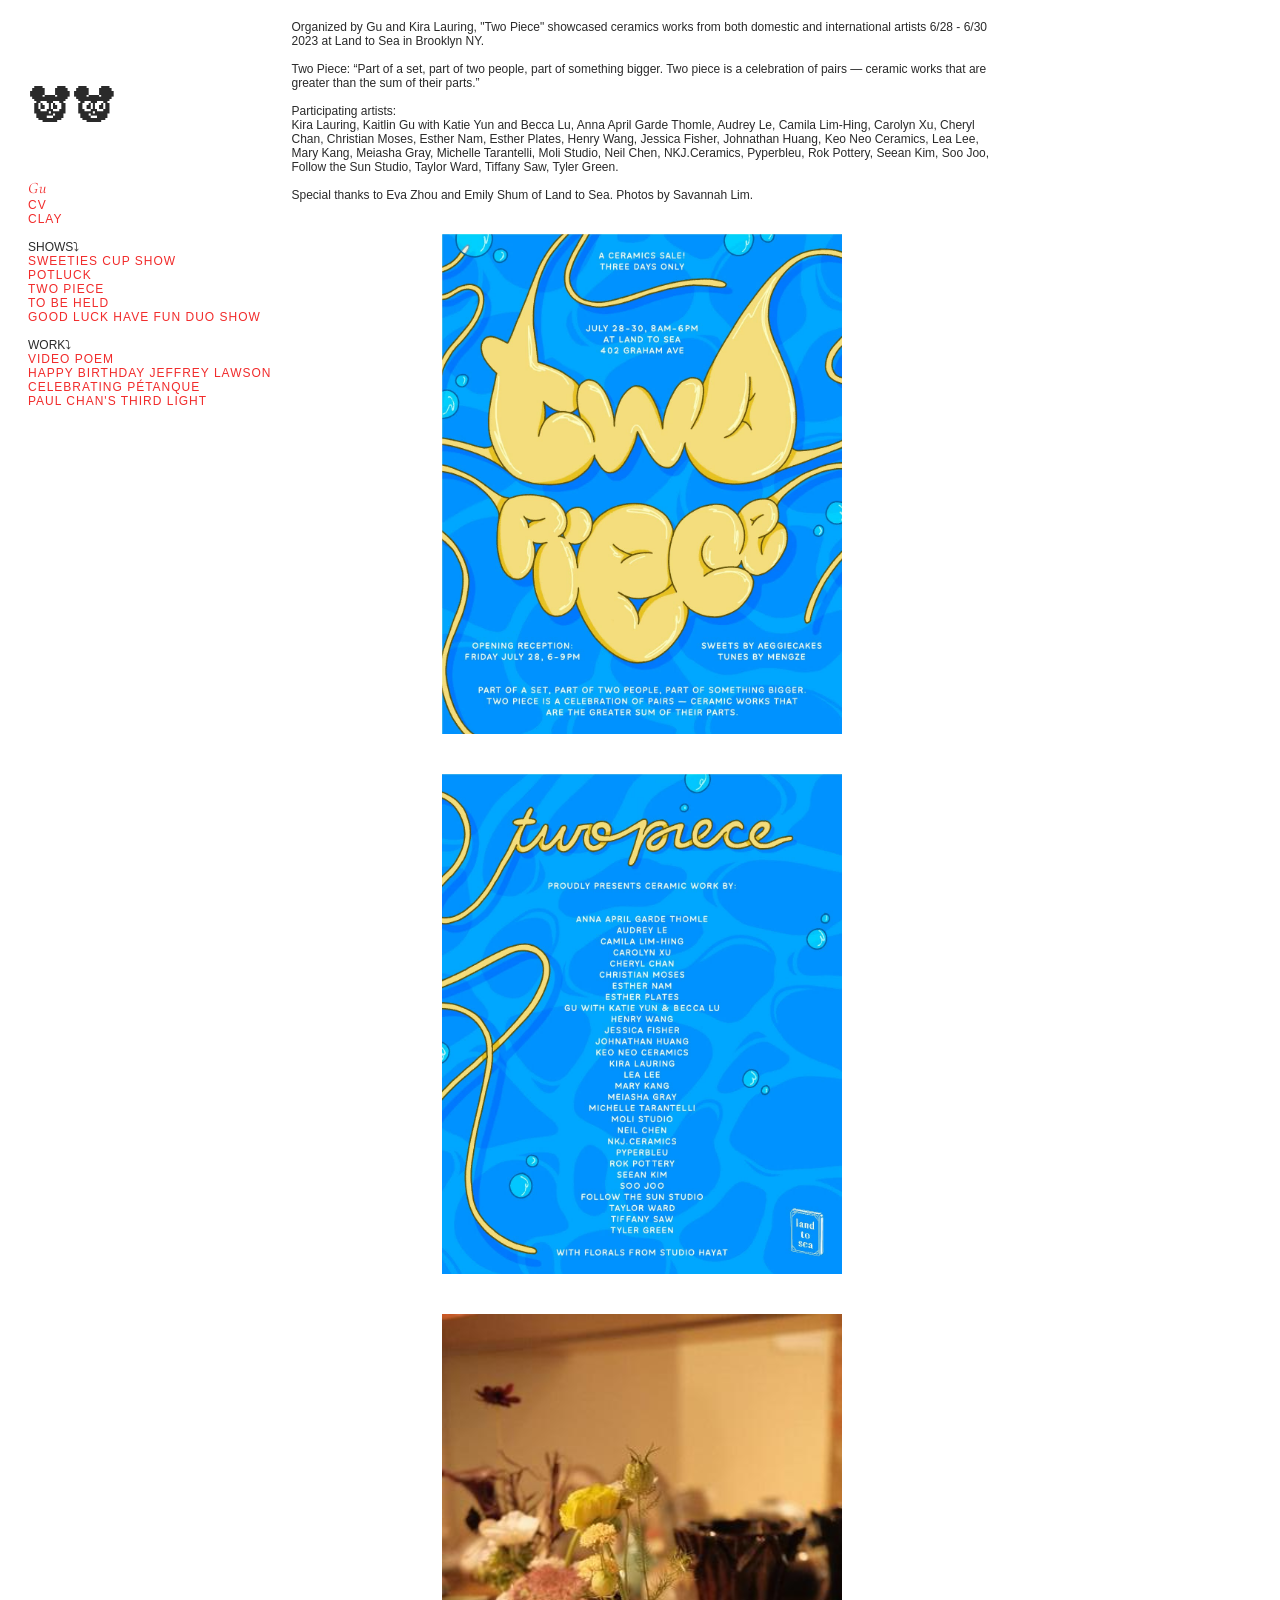
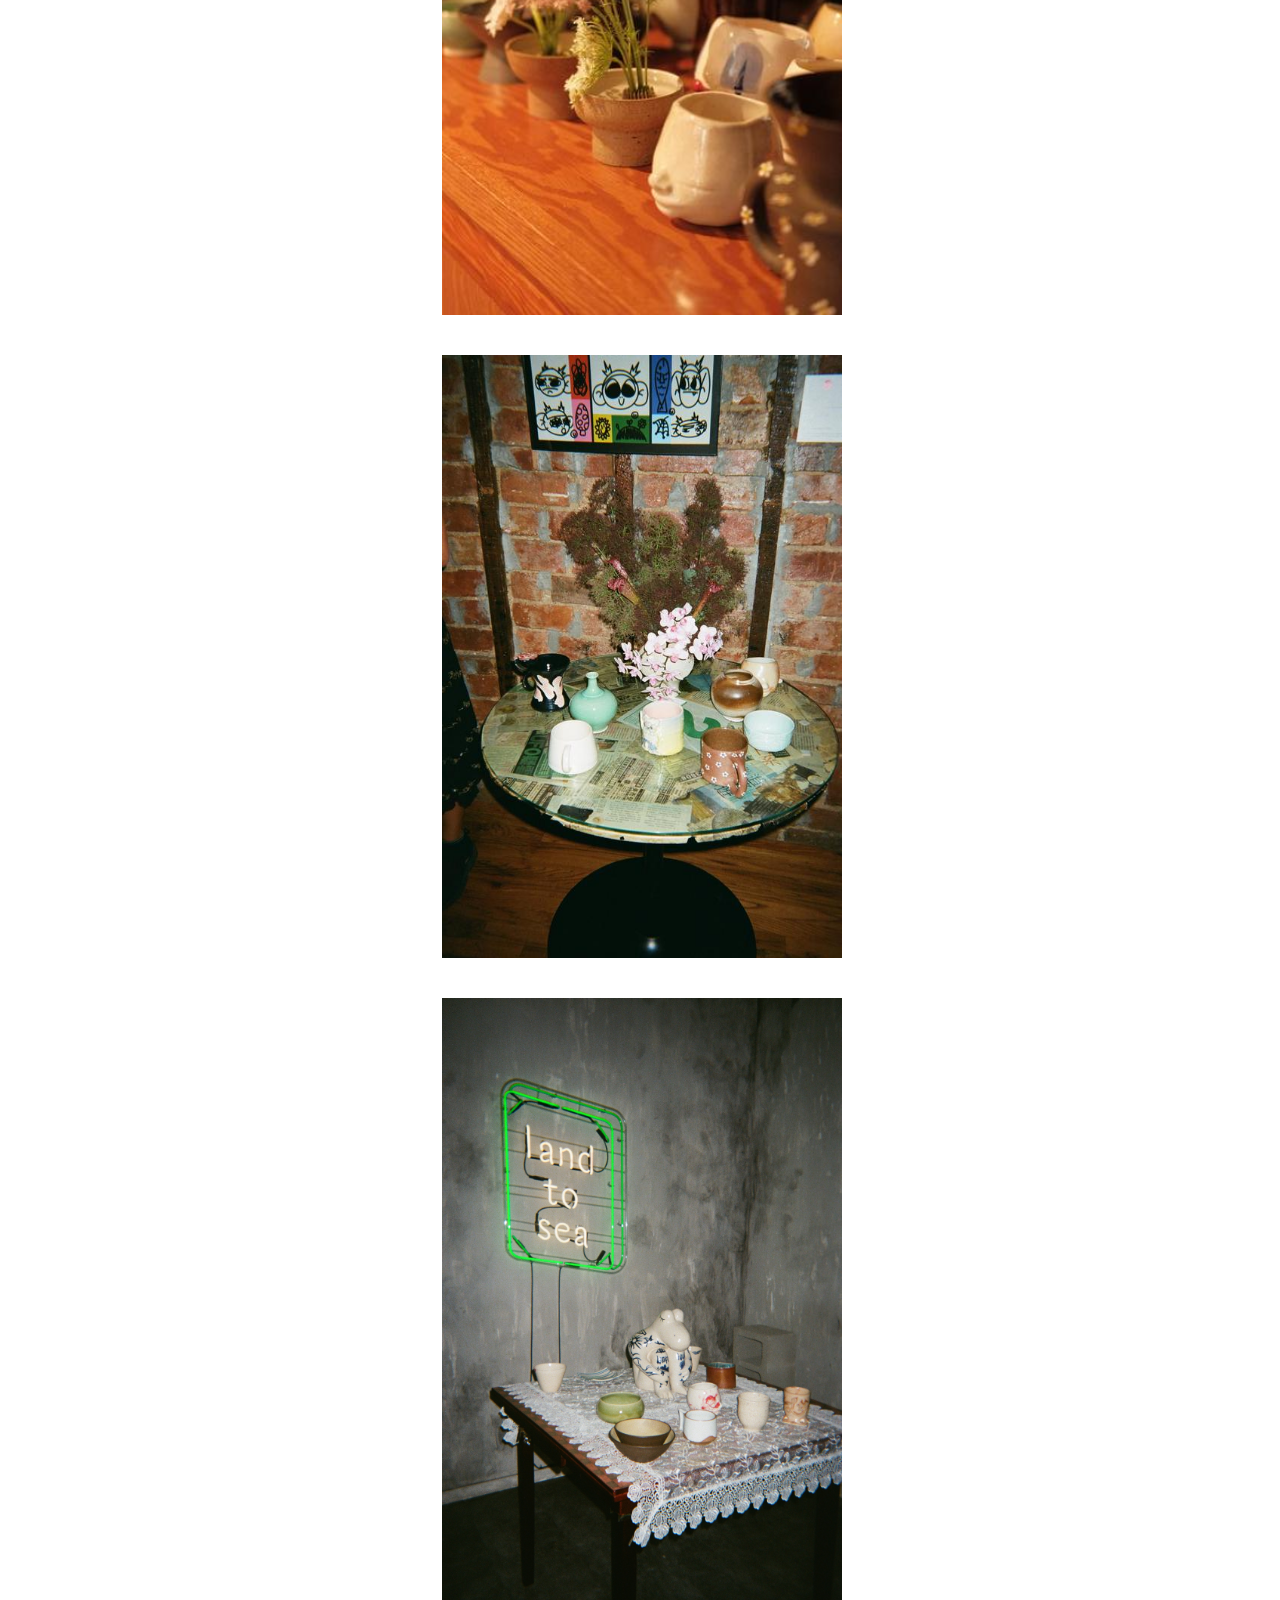
<file: twopiece.html>
<head>
    <link rel="preconnect" href="https://fonts.googleapis.com">
    <link rel="preconnect" href="https://fonts.gstatic.com" crossorigin>
    <link rel="preconnect" href="https://fonts.googleapis.com">
    <link rel="preconnect" href="https://fonts.gstatic.com" crossorigin>
    <link href="https://fonts.googleapis.com/css2?family=Cormorant+Garamond:ital,wght@0,300;0,400;0,500;0,600;0,700;1,300;1,400;1,500;1,600;1,700&family=Yarndings+20&display=swap" rel="stylesheet">
    <link rel="stylesheet" href="style.css">

    <style>

    </style>
</head>
<body>
    <div class="wrapper">
        <div class="row">
            <div class="navbar">
                <p class="yarn">][</p>
                <a href="index.html" class="heading">Gu</a><br/>
                <a href="https://docs.google.com/document/d/e/2PACX-1vTFma34seVvJ0x1OTiegzFlfV1y03bPSXrbktQtihvHe04eonCS2KtD0eVqYWbIdilVlM3LnBG7mYTB/pub">CV</a><br/>
                <a href="clay.html">CLAY</a> <br/><br/>

                SHOWS⤵<br/>
                <a href="sweeties.html">SWEETIES CUP SHOW</a><br/>
                <a href="potluck.html">POTLUCK</a><br/>
                <a href="twopiece.html">TWO PIECE</a><br/>
                <a href="tobeheld.html">TO BE HELD</a><br/>
                <a href="glhf.html">GOOD LUCK HAVE FUN DUO SHOW</a><br/><br/>

                WORK⤵<br/>
                <a href="animation.html">VIDEO POEM</a><br/>
                <a href="lawson.html">HAPPY BIRTHDAY JEFFREY LAWSON</a><br/>
                <a href="petanque.html">CELEBRATING PÉTANQUE</a><br/>
                <a href="guggenheim.html">PAUL CHAN'S THIRD LIGHT</a><br/>
                <!--<a href="#" class="yarn">b</a><br/>-->

            </div>

            <div class="clayColumn">
                <p>
                    Organized by Gu and Kira Lauring, "Two Piece" showcased ceramics works from both domestic and international artists 6/28 - 6/30 2023 at Land to Sea in Brooklyn NY.
                    <br/><br/>
                    Two Piece: “Part of a set, part of two people, part of something bigger. Two piece is a celebration of pairs — ceramic works that are greater than the sum of their parts.”
                    <br/><br/>

                    Participating artists:
                    <br/>
                    Kira Lauring, Kaitlin Gu with Katie Yun and Becca Lu, Anna April Garde Thomle, Audrey Le, Camila Lim-Hing, Carolyn Xu, Cheryl Chan, Christian Moses, Esther Nam, Esther Plates, Henry Wang, Jessica Fisher, Johnathan Huang, Keo Neo Ceramics, Lea Lee, Mary Kang, Meiasha Gray, Michelle Tarantelli, Moli Studio, Neil Chen, NKJ.Ceramics, Pyperbleu, Rok Pottery, Seean Kim, Soo Joo, Follow the Sun Studio, Taylor Ward, Tiffany Saw, Tyler Green.
                    <br/><br/>
                    Special thanks to Eva Zhou and Emily Shum of Land to Sea. Photos by Savannah Lim.
                </p>
                <center>
                    <img src="photos/show/tp/poster.jpg" width="500px">
                    <img src="photos/show/tp/poster1.jpg" width="500px">
                    <img src="photos/show/tp/1.jpg" width="500px">
                    <img src="photos/show/tp/2.jpg" width="500px">
                    <img src="photos/show/tp/3.jpg" width="500px">
                </center>
            </div>
        </div>
    </div>
</body>
</file>
<file: style.css>
.cormorant-garamond-light {
    font-family: "Cormorant Garamond", serif;
    font-weight: 300;
    font-style: normal;
  }
  
  .cormorant-garamond-regular {
    font-family: "Cormorant Garamond", serif;
    font-weight: 400;
    font-style: normal;
  }
  
  .cormorant-garamond-medium {
    font-family: "Cormorant Garamond", serif;
    font-weight: 500;
    font-style: normal;
  }
  
  .cormorant-garamond-semibold {
    font-family: "Cormorant Garamond", serif;
    font-weight: 600;
    font-style: normal;
  }
  
  .cormorant-garamond-bold {
    font-family: "Cormorant Garamond", serif;
    font-weight: 700;
    font-style: normal;
  }
  
  .cormorant-garamond-light-italic {
    font-family: "Cormorant Garamond", serif;
    font-weight: 300;
    font-style: italic;
  }
  
  .cormorant-garamond-regular-italic {
    font-family: "Cormorant Garamond", serif;
    font-weight: 400;
    font-style: italic;
  }
  
  .cormorant-garamond-medium-italic {
    font-family: "Cormorant Garamond", serif;
    font-weight: 500;
    font-style: italic;
  }
  
  .cormorant-garamond-semibold-italic {
    font-family: "Cormorant Garamond", serif;
    font-weight: 600;
    font-style: italic;
  }
  
  .cormorant-garamond-bold-italic {
    font-family: "Cormorant Garamond", serif;
    font-weight: 700;
    font-style: italic;
  }

  .yarndings-20-regular {
    font-family: "Yarndings 20", system-ui;
    font-weight: 400;
    font-style: normal;
  }
  
  .yarndings-20-regular {
    font-family: "Yarndings 20", system-ui;
    font-weight: 400;
    font-style: normal;
  }

  .heading {
    font-family: cormorantgaramond-light, cormorantgaramond, cormorant garamond, serif;
    font-style: italic;
    font-size: 16px;
  }

  body {
    font-family: Arial, Helvetica, sans-serif;
    color: #2a2a2a;
    font-size: 12px;

  }

  a {
    color: #f12b2b;
    text-decoration: none;
  }

  /* Navbar styling */
  .navbar {
    float: left;
    padding: 20px;
  }

  .navbar a {
    color: #f12b2b;
    text-decoration: none;
    letter-spacing: 1px;
    position: relative;
    padding: 0 0;
  }

  .yarn {
    font-family: 'Yarndings 20', serif;
    font-size: 50px;
  }

  /** Layout */
  .row { 
    display: flex;
    flex-direction: row;
  }

  .navItem {
    box-sizing: border-box;
    /*outline: solid;*/
    width: 300px;
  }

  .navItem:hover {
    color: #f12b2b;
    cursor: pointer;
  }
  
  .column {
    max-width: 700px;
    padding: 20px;
  }
  
  .clayColumn {
    max-width: 700px;
    text-align: left;
  }

  .clayColumn img{
    padding: 20px;
    width: 400px;
  }



  

  #main {
    display: flex;
    flex-flow: wrap;
  }
  
  #main div {
    font-size: 0;
    flex: 0 1 calc(100%/3);
  }
  
  #main div img {
    height: auto;
    width: 100%;
    height: 200px;
    border-style: dotted;
  }
  
  @media only screen and (min-width: 240px) {
    #main div { flex: 0 1 calc(100%/2); }
  }
  
  @media only screen and (min-width: 480px) {
    #main div { flex: 0 1 calc(100%/3); }
  }
  
  @media only screen and (min-width: 720px) {
    #main div { flex: 0 1 calc(100%/4); }
  }
  
  @media only screen and (min-width: 960px) {
    #main div { flex: 0 1 calc(100%/5); }
  }
  
  @media only screen and (min-width: 1200px) {
    #main div { flex: 0 1 calc(100%/6); }
  }
  
  @media only screen and (min-width: 1440px) {
    #main div { flex: 0 1 calc(100%/7); }
  }
  
  @media only screen and (min-width: 1680px) {
    #main div { flex: 0 1 calc(100%/8); }
  }
  
  @media only screen and (min-width: 1920px) {
    #main div { flex: 0 1 calc(100%/9); }
  }
</file>
